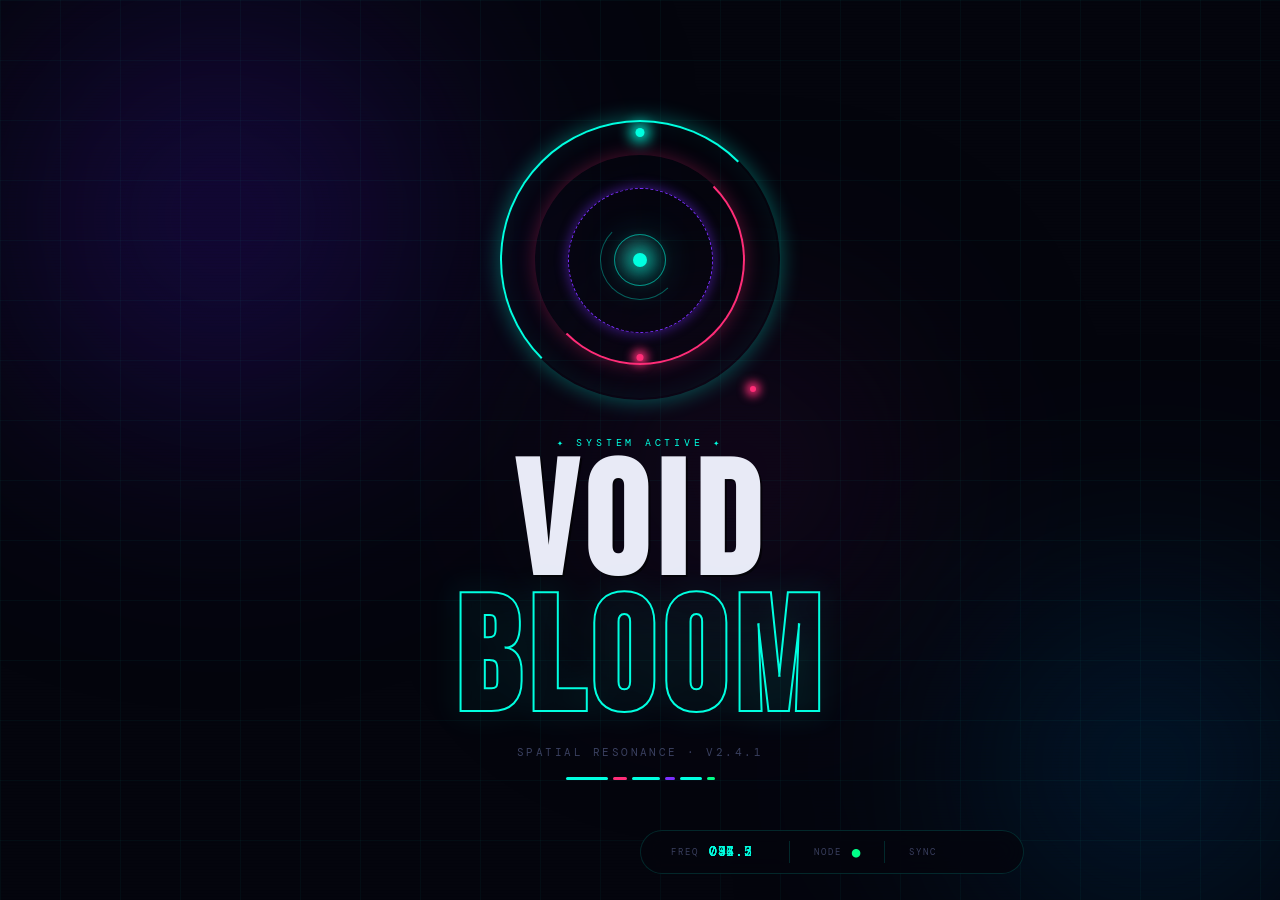
<file: animation/index.html>
<!DOCTYPE html>
<html lang="en">
<head>
  <meta charset="UTF-8" />
  <meta name="viewport" content="width=device-width, initial-scale=1.0"/>
  <title>Void Bloom — Pure CSS</title>
  <link rel="stylesheet" href="style.css" />
  <link href="https://fonts.googleapis.com/css2?family=Bebas+Neue&family=DM+Mono:ital@0;1&display=swap" rel="stylesheet"/>
</head>
<body>
 
  <!-- Background layers -->
  <div class="bg">
    <div class="orb o1"></div>
    <div class="orb o2"></div>
    <div class="orb o3"></div>
    <div class="grid"></div>
    <div class="sweep"></div>
    <div class="scanlines"></div>
  </div>
 
  <!-- 30 CSS-only floating particles -->
  <div class="particles">
    <div class="p p1"></div><div class="p p2"></div><div class="p p3"></div>
    <div class="p p4"></div><div class="p p5"></div><div class="p p6"></div>
    <div class="p p7"></div><div class="p p8"></div><div class="p p9"></div>
    <div class="p p10"></div><div class="p p11"></div><div class="p p12"></div>
    <div class="p p13"></div><div class="p p14"></div><div class="p p15"></div>
    <div class="p p16"></div><div class="p p17"></div><div class="p p18"></div>
    <div class="p p19"></div><div class="p p20"></div><div class="p p21"></div>
    <div class="p p22"></div><div class="p p23"></div><div class="p p24"></div>
    <div class="p p25"></div><div class="p p26"></div><div class="p p27"></div>
    <div class="p p28"></div><div class="p p29"></div><div class="p p30"></div>
  </div>
 
  <!-- Stage -->
  <main class="stage">
 
    <!-- Ring system -->
    <div class="ring-system">
      <div class="ring r-outer"></div>
      <div class="ring r-mid"></div>
      <div class="ring r-inner"></div>
      <div class="ring r-tiny"></div>
      <div class="core">
        <div class="core-dot"></div>
        <div class="core-ring cr1"></div>
        <div class="core-ring cr2"></div>
      </div>
    </div>
 
    <!-- Text -->
    <div class="text-block">
      <div class="label">✦ SYSTEM ACTIVE ✦</div>
      <h1 class="headline">
        <span class="line l1">VOID</span>
        <span class="line l2">BLOOM</span>
      </h1>
      <p class="sub">Spatial resonance · v2.4.1</p>
      <div class="glitch-bars">
        <span class="gb gb1"></span>
        <span class="gb gb2"></span>
        <span class="gb gb3"></span>
        <span class="gb gb4"></span>
        <span class="gb gb5"></span>
        <span class="gb gb6"></span>
      </div>
    </div>
 
    <!-- HUD strip -->
    <div class="hud">
      <div class="hud-item">
        <span class="hud-lbl">FREQ</span>
        <div class="freq-wrap">
          <span class="fr fr1">044.7</span>
          <span class="fr fr2">091.2</span>
          <span class="fr fr3">037.5</span>
          <span class="fr fr4">076.3</span>
        </div>
      </div>
      <div class="hud-sep"></div>
      <div class="hud-item">
        <span class="hud-lbl">NODE</span>
        <span class="node-blink">●</span>
      </div>
      <div class="hud-sep"></div>
      <div class="hud-item">
        <span class="hud-lbl">SYNC</span>
        <div class="eq">
          <div class="eq-b b1"></div>
          <div class="eq-b b2"></div> 
          <div class="eq-b b3"></div>
          <div class="eq-b b4"></div>
          <div class="eq-b b5"></div>
          <div class="eq-b b6"></div>
          <div class="eq-b b7"></div>
        </div>
      </div>
    </div>
 
  </main>
 
</body>
</html>
</file>
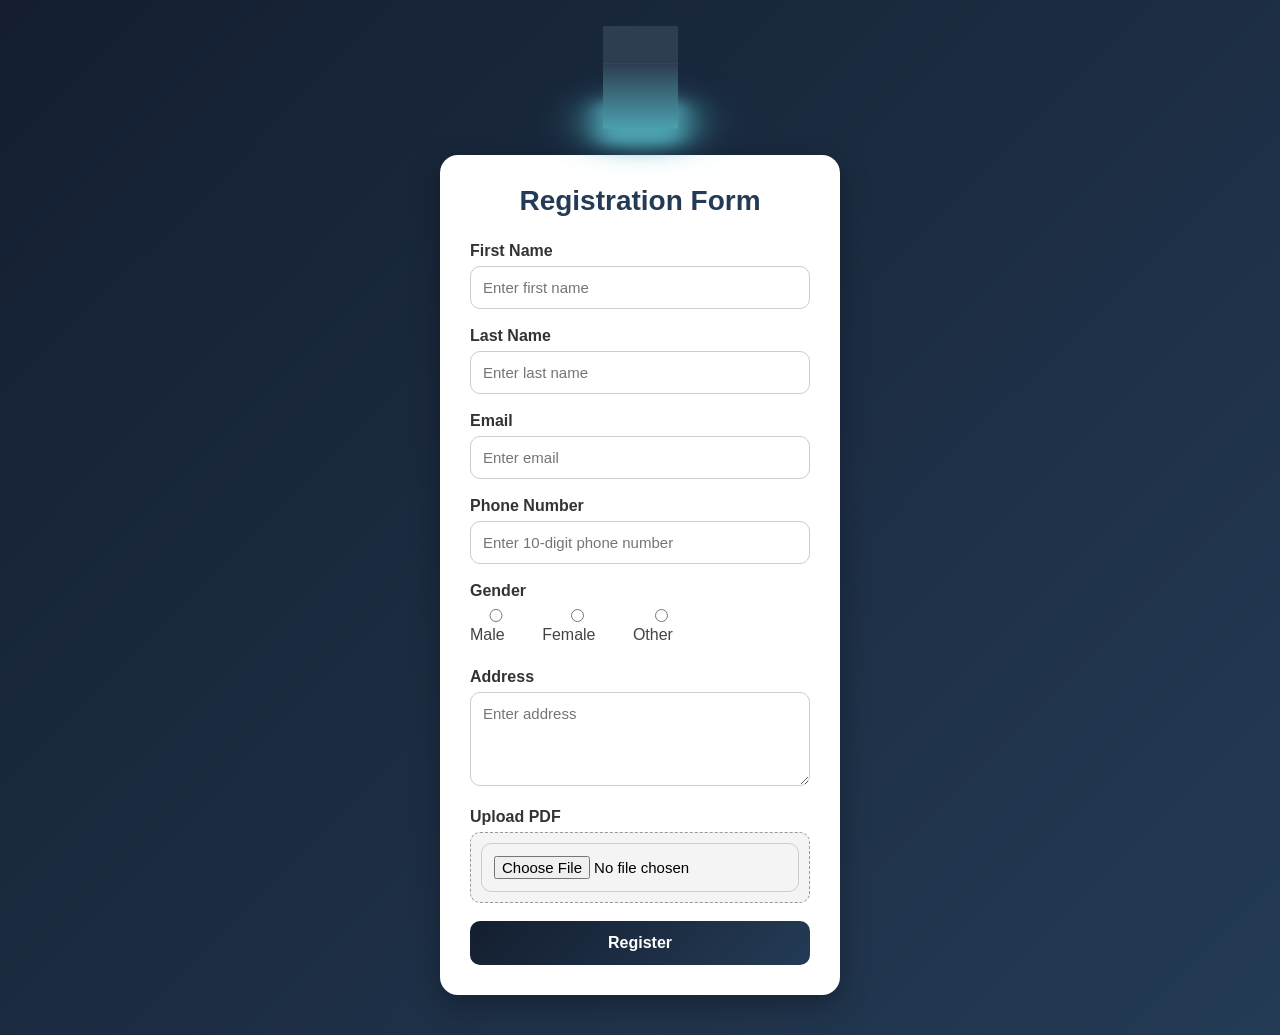
<file: ev-website/index.html>
<!DOCTYPE html>
<html lang="en">
<head>
  <meta charset="UTF-8" />
  <meta name="viewport" content="width=device-width, initial-scale=1.0" />
  <title>VoltGrid — Powering Electric Mobility</title>
  <link rel="stylesheet" href="css/style.css" />
  <link rel="stylesheet" href="css/animations.css" />
  <link rel="preconnect" href="https://fonts.googleapis.com" />
  <link href="https://fonts.googleapis.com/css2?family=Syne:wght@400;500;600;700;800&family=DM+Sans:ital,wght@0,300;0,400;0,500;1,300&display=swap" rel="stylesheet" />
  <link rel="stylesheet" href="https://cdnjs.cloudflare.com/ajax/libs/font-awesome/6.5.0/css/all.min.css" />
  <script>
    // Check if the user has registered, if not, redirect to registration
    if (!sessionStorage.getItem('isRegistered')) {
      window.location.href = 'registration.html';
    } else {
      // If they are registered, update UI after DOM loads
      document.addEventListener("DOMContentLoaded", () => {
        const userDataStr = sessionStorage.getItem('userData');
        if (userDataStr) {
          try {
            const userData = JSON.parse(userDataStr);
            console.log("=== Welcome! User Registration Data Received ===");
            console.log(userData);
            const navLinks = document.getElementById("navLinks");

            if (navLinks) {
              const registerLi = Array.from(navLinks.querySelectorAll("li")).find(li => li.textContent.includes("Register"));
              if (registerLi) {
                registerLi.innerHTML = `<a href="#">Welcome, ${userData.firstName}!</a>`;
              }
              // Add a logout button
              const logoutLi = document.createElement("li");
              logoutLi.innerHTML = `<a href="#" id="logoutBtn" style="color: #ff4d4d; font-weight: bold;"><i class="fas fa-sign-out-alt"></i> Logout</a>`;
              navLinks.appendChild(logoutLi);
              
              document.getElementById("logoutBtn").addEventListener("click", (e) => {
                e.preventDefault();
                sessionStorage.clear();
                window.location.href = 'registration.html';
              });
            }
          } catch(e) { 
            console.error("Error parsing user data", e);
          }
        }
      });
    }
  </script>
</head>
<body class="light-mode">

  <div class="custom-cursor">⚡</div>
  <!-- ───────── LOADING SCREEN ───────── -->
  <div id="loader" class="loader">
    <div class="loader-inner">
      <div class="loader-logo">
        <span class="logo-bolt">⚡</span>
        <span>VoltGrid</span>
      </div>
      <div class="loader-bar"><div class="loader-fill"></div></div>
      <p class="loader-text">Charging up experience…</p>
    </div>
  </div>

  <!-- ───────── NAVBAR ───────── -->
  <nav id="navbar" class="navbar">
    <div class="nav-container">
      <a href="#home" class="nav-logo">
        <span class="logo-icon">⚡</span>VoltGrid
      </a>
      <ul class="nav-links" id="navLinks">
        <li><a href="#about">About</a></li>
        <li><a href="#services">Services</a></li>
        <li><a href="#stations">Stations</a></li>
        <li><a href="#pricing">Pricing</a></li>
        <li><a href="#contact">Contact</a></li>
        <li><a href="registration.html">Register</a></li>
      </ul>
      <div class="nav-actions">
        <button id="themeToggle" class="theme-btn" title="Toggle Dark Mode">
          <i class="fas fa-moon"></i>
        </button>
        <a href="#pricing" class="btn-primary nav-cta">Get Started</a>
        <button class="hamburger" id="hamburger" aria-label="Menu">
          <span></span><span></span><span></span>
        </button>
      </div>
    </div>
  </nav>

  <!-- ───────── HERO ───────── -->
  <section id="home" class="hero">
    <div class="hero-bg">
      <div class="hero-orb orb-1"></div>
      <div class="hero-orb orb-2"></div>
      <div class="hero-orb orb-3"></div>
      <div class="grid-overlay"></div>
    </div>
    <div class="hero-container">
      <div class="hero-content">
        <div class="hero-badge reveal-up">
          <span class="badge-dot"></span>
          <span>Next-Gen EV Infrastructure</span>
        </div>
        <h1 class="hero-title reveal-up">
          Powering the<br/>
          <span class="gradient-text typewriter" id="typewriter">Future of Electric</span><br/>
          Mobility
        </h1>
        <p class="hero-sub reveal-up">
          VoltGrid delivers intelligent charging infrastructure for a world that moves cleaner, smarter, and faster. Join thousands of drivers in the electric revolution.
        </p>
        <div class="hero-actions reveal-up">
          <a href="#pricing" class="btn-primary btn-lg">
            <i class="fas fa-bolt"></i> Get Started
          </a>
          <a href="#stations" class="btn-outline btn-lg">
            <i class="fas fa-map-marker-alt"></i> Find Charging Station
          </a>
        </div>
        <div class="hero-stats reveal-up">
          <div class="hstat"><span class="hstat-num">12K+</span><span class="hstat-lbl">Stations</span></div>
          <div class="hstat-sep"></div>
          <div class="hstat"><span class="hstat-num">4M+</span><span class="hstat-lbl">Charges</span></div>
          <div class="hstat-sep"></div>
          <div class="hstat"><span class="hstat-num">98%</span><span class="hstat-lbl">Uptime</span></div>
        </div>
      </div>
      <div class="hero-visual reveal-right">
        <div class="car-scene">
          <img
            src="https://images.unsplash.com/photo-1593941707882-a5bba14938c7?w=700&auto=format&fit=crop"
            alt="Electric Vehicle"
            class="hero-car-img"
          />
          <div class="charge-ring ring-1"></div>
          <div class="charge-ring ring-2"></div>
          <div class="charge-ring ring-3"></div>
          <div class="floating-card card-a">
            <i class="fas fa-bolt"></i>
            <div>
              <strong>Fast Charging</strong>
              <small>80% in 20 min</small>
            </div>
          </div>
          <div class="floating-card card-b">
            <i class="fas fa-leaf"></i>
            <div>
              <strong>100% Green</strong>
              <small>Zero emissions</small>
            </div>
          </div>
          <div class="charge-bar-widget">
            <div class="cbw-label"><span>Charging…</span><span class="cbw-pct">74%</span></div>
            <div class="cbw-track"><div class="cbw-fill" id="heroChargeFill"></div></div>
          </div>
        </div>
      </div>
    </div>
    <div class="scroll-indicator">
      <div class="scroll-mouse"><div class="scroll-dot"></div></div>
      <span>Scroll Down</span>
    </div>
  </section>

  <!-- ───────── ABOUT ───────── -->
  <section id="about" class="about section-pad">
    <div class="container">
      <div class="section-tag reveal-up">Who We Are</div>
      <h2 class="section-title reveal-up">Driven by a Sustainable<br/><span class="gradient-text">Mission</span></h2>
      <p class="section-sub reveal-up">
        We believe that a cleaner planet starts with smarter infrastructure. VoltGrid builds the nervous system of tomorrow's EV ecosystem—fast, intelligent, and planet-first.
      </p>
      <div class="about-grid">
        <div class="about-img-col reveal-left">
          <div class="about-img-wrap">
            <img src="https://images.unsplash.com/photo-1558618666-fcd25c85cd64?w=600&auto=format&fit=crop" alt="EV charging station" />
            <div class="about-img-badge">
              <i class="fas fa-award"></i>
              <span>#1 EV Network 2024</span>
            </div>
          </div>
        </div>
        <div class="about-text-col reveal-right">
          <div class="about-cards">
            <div class="about-card">
              <div class="ac-icon"><i class="fas fa-seedling"></i></div>
              <div>
                <h4>Sustainability First</h4>
                <p>Every station runs on renewable energy. Our grid-balancing tech ensures zero carbon output.</p>
              </div>
            </div>
            <div class="about-card">
              <div class="ac-icon"><i class="fas fa-microchip"></i></div>
              <div>
                <h4>AI-Powered Grid</h4>
                <p>Machine learning optimizes energy distribution in real-time across our entire network.</p>
              </div>
            </div>
            <div class="about-card">
              <div class="ac-icon"><i class="fas fa-shield-alt"></i></div>
              <div>
                <h4>Secure & Reliable</h4>
                <p>Bank-grade security protects every transaction while 99.8% uptime keeps you moving.</p>
              </div>
            </div>
            <div class="about-card">
              <div class="ac-icon"><i class="fas fa-globe"></i></div>
              <div>
                <h4>Global Reach</h4>
                <p>Operating in 45+ cities across 12 countries with rapid international expansion.</p>
              </div>
            </div>
          </div>
        </div>
      </div>
    </div>
  </section>

  <!-- ───────── SERVICES ───────── -->
  <section id="services" class="services section-pad alt-bg">
    <div class="container">
      <div class="section-tag reveal-up">What We Offer</div>
      <h2 class="section-title reveal-up">Complete EV <span class="gradient-text">Ecosystem</span></h2>
      <p class="section-sub reveal-up">From hardware to software, we own every layer of the charging experience.</p>
      <div class="services-grid">

        <div class="service-card reveal-up" style="--delay:0s">
          <div class="sc-icon-wrap">
            <i class="fas fa-charging-station"></i>
          </div>
          <h3>EV Charging Infrastructure</h3>
          <p>End-to-end planning, installation, and management of Level 2 and DC Fast Chargers for any venue type.</p>
          <a href="#" class="sc-link">Learn more <i class="fas fa-arrow-right"></i></a>
          <div class="sc-glow"></div>
        </div>

        <div class="service-card reveal-up" style="--delay:.08s">
          <div class="sc-icon-wrap">
            <i class="fas fa-bolt"></i>
          </div>
          <h3>Fast Charging Stations</h3>
          <p>Our 350kW ultra-rapid chargers deliver 100 miles of range in under 10 minutes—zero compromise.</p>
          <a href="#" class="sc-link">Learn more <i class="fas fa-arrow-right"></i></a>
          <div class="sc-glow"></div>
        </div>

        <div class="service-card reveal-up" style="--delay:.16s">
          <div class="sc-icon-wrap">
            <i class="fas fa-battery-three-quarters"></i>
          </div>
          <h3>Battery Monitoring</h3>
          <p>Real-time battery health diagnostics, predictive alerts, and longevity optimization algorithms.</p>
          <a href="#" class="sc-link">Learn more <i class="fas fa-arrow-right"></i></a>
          <div class="sc-glow"></div>
        </div>

        <div class="service-card reveal-up" style="--delay:.24s">
          <div class="sc-icon-wrap">
            <i class="fas fa-network-wired"></i>
          </div>
          <h3>Smart Grid Integration</h3>
          <p>Two-way energy flow with V2G technology, peak shaving, and demand response automation.</p>
          <a href="#" class="sc-link">Learn more <i class="fas fa-arrow-right"></i></a>
          <div class="sc-glow"></div>
        </div>

        <div class="service-card reveal-up" style="--delay:.32s">
          <div class="sc-icon-wrap">
            <i class="fas fa-truck"></i>
          </div>
          <h3>Fleet Charging</h3>
          <p>Scalable depot solutions for commercial EV fleets with route-optimized scheduling and billing.</p>
          <a href="#" class="sc-link">Learn more <i class="fas fa-arrow-right"></i></a>
          <div class="sc-glow"></div>
        </div>

        <div class="service-card reveal-up" style="--delay:.40s">
          <div class="sc-icon-wrap">
            <i class="fas fa-solar-panel"></i>
          </div>
          <h3>Renewable Energy</h3>
          <p>Solar canopies, wind-integrated stations, and on-site battery storage for fully off-grid charging.</p>
          <a href="#" class="sc-link">Learn more <i class="fas fa-arrow-right"></i></a>
          <div class="sc-glow"></div>
        </div>

      </div>
    </div>
  </section>

  <!-- ───────── CHARGING STATION SEARCH ───────── -->
  <section id="stations" class="stations section-pad">
    <div class="container">
      <div class="section-tag reveal-up">Live Network</div>
      <h2 class="section-title reveal-up">Find a <span class="gradient-text">Charging Station</span></h2>
      <p class="section-sub reveal-up">Search our live network. Real-time availability, pricing, and navigation—all in one place.</p>

      <div class="station-dashboard reveal-up">
        <div class="station-search-bar">
          <i class="fas fa-search"></i>
          <input type="text" placeholder="Search city, address, or ZIP code…" id="stationSearch" />
          <button class="btn-primary" onclick="searchStations()">Search</button>
        </div>
        <div class="station-filters">
          <button class="filter-btn active" onclick="filterStation(this,'all')">All</button>
          <button class="filter-btn" onclick="filterStation(this,'fast')"><i class="fas fa-bolt"></i> Fast DC</button>
          <button class="filter-btn" onclick="filterStation(this,'level2')"><i class="fas fa-plug"></i> Level 2</button>
          <button class="filter-btn" onclick="filterStation(this,'solar')"><i class="fas fa-solar-panel"></i> Solar</button>
        </div>

        <div class="station-list" id="stationList">
          <!-- injected by JS -->
        </div>

        <div class="station-map-placeholder">
          <img src="https://images.unsplash.com/photo-1524661135-423995f22d0b?w=1200&auto=format&fit=crop" alt="Map" />
          <div class="map-pin-overlay">
            <div class="map-pin pin-active" style="top:35%;left:28%"><i class="fas fa-bolt"></i></div>
            <div class="map-pin" style="top:52%;left:55%"><i class="fas fa-charging-station"></i></div>
            <div class="map-pin pin-busy" style="top:28%;left:65%"><i class="fas fa-bolt"></i></div>
            <div class="map-pin" style="top:62%;left:38%"><i class="fas fa-charging-station"></i></div>
            <div class="map-pin pin-active" style="top:44%;left:72%"><i class="fas fa-bolt"></i></div>
          </div>
        </div>
      </div>
    </div>
  </section>

  <!-- ───────── STATISTICS ───────── -->
  <section class="stats section-pad alt-bg">
    <div class="container">
      <div class="stats-grid">
        <div class="stat-item reveal-up">
          <div class="stat-icon"><i class="fas fa-charging-station"></i></div>
          <div class="stat-num" data-target="12450">0</div>
          <div class="stat-label">Charging Stations</div>
        </div>
        <div class="stat-item reveal-up" style="--delay:.1s">
          <div class="stat-icon"><i class="fas fa-smile"></i></div>
          <div class="stat-num" data-target="4200000">0</div>
          <div class="stat-label">Happy Users</div>
        </div>
        <div class="stat-item reveal-up" style="--delay:.2s">
          <div class="stat-icon"><i class="fas fa-cloud"></i></div>
          <div class="stat-num" data-target="98700" data-suffix="T">0</div>
          <div class="stat-label">CO₂ Saved (tonnes)</div>
        </div>
        <div class="stat-item reveal-up" style="--delay:.3s">
          <div class="stat-icon"><i class="fas fa-city"></i></div>
          <div class="stat-num" data-target="47">0</div>
          <div class="stat-label">Cities Covered</div>
        </div>
      </div>
    </div>
  </section>

  <!-- ───────── FEATURES ───────── -->
  <section id="features" class="features section-pad">
    <div class="container">
      <div class="section-tag reveal-up">Why VoltGrid</div>
      <h2 class="section-title reveal-up">Built for the <span class="gradient-text">Future</span></h2>
      <p class="section-sub reveal-up">Every feature designed to make your EV life effortless, intelligent, and worry-free.</p>

      <div class="features-layout">
        <div class="features-img reveal-left">
          <img src="https://images.unsplash.com/photo-1617788138017-80ad40651399?w=600&auto=format&fit=crop" alt="Dashboard" />
          <div class="feat-badge feat-badge-1"><i class="fas fa-wifi"></i> Live Monitoring</div>
          <div class="feat-badge feat-badge-2"><i class="fas fa-brain"></i> AI Insights</div>
        </div>
        <div class="features-cards reveal-right">
          <div class="feat-card">
            <div class="fc-icon"><i class="fas fa-chart-line"></i></div>
            <div class="fc-text">
              <h4>Real-Time Monitoring</h4>
              <p>Live dashboards with power flow, session data, and predictive alerts via our cloud platform.</p>
            </div>
          </div>
          <div class="feat-card">
            <div class="fc-icon"><i class="fas fa-brain"></i></div>
            <div class="fc-text">
              <h4>AI Analytics Engine</h4>
              <p>Machine learning models forecast demand, reduce cost, and auto-balance load across stations.</p>
            </div>
          </div>
          <div class="feat-card">
            <div class="fc-icon"><i class="fas fa-mobile-alt"></i></div>
            <div class="fc-text">
              <h4>Mobile App Integration</h4>
              <p>iOS & Android apps with remote start, scheduling, live tracking, and push notifications.</p>
            </div>
          </div>
          <div class="feat-card">
            <div class="fc-icon"><i class="fas fa-lock"></i></div>
            <div class="fc-text">
              <h4>Secure Payments</h4>
              <p>PCI-DSS certified payment processing. RFID cards, app, credit card, and crypto accepted.</p>
            </div>
          </div>
          <div class="feat-card">
            <div class="fc-icon"><i class="fas fa-leaf"></i></div>
            <div class="fc-text">
              <h4>Smart Energy Optimization</h4>
              <p>Automated peak/off-peak switching, solar priority routing, and carbon footprint tracking.</p>
            </div>
          </div>
          <div class="feat-card">
            <div class="fc-icon"><i class="fas fa-headset"></i></div>
            <div class="fc-text">
              <h4>24/7 Support</h4>
              <p>Human experts and AI triage available around the clock. Average response time: 90 seconds.</p>
            </div>
          </div>
        </div>
      </div>
    </div>
  </section>

  <!-- ───────── PRICING ───────── -->
  <section id="pricing" class="pricing section-pad alt-bg">
    <div class="container">
      <div class="section-tag reveal-up">Plans & Pricing</div>
      <h2 class="section-title reveal-up">Transparent <span class="gradient-text">Pricing</span></h2>
      <p class="section-sub reveal-up">No hidden fees. Choose the plan that scales with your ambition.</p>

      <div class="pricing-grid">
        <div class="price-card reveal-up" style="--delay:0s">
          <div class="pc-tier">Basic</div>
          <div class="pc-price"><sup>$</sup>29<sub>/mo</sub></div>
          <p class="pc-desc">Perfect for individual EV owners and small garages.</p>
          <ul class="pc-features">
            <li><i class="fas fa-check"></i> 1 Charging Port</li>
            <li><i class="fas fa-check"></i> Mobile App Access</li>
            <li><i class="fas fa-check"></i> Basic Analytics</li>
            <li><i class="fas fa-check"></i> Email Support</li>
            <li class="pc-dim"><i class="fas fa-times"></i> Fleet Management</li>
            <li class="pc-dim"><i class="fas fa-times"></i> AI Optimization</li>
          </ul>
          <a href="#" class="btn-outline btn-block">Get Started</a>
        </div>

        <div class="price-card price-featured reveal-up" style="--delay:.1s">
          <div class="pc-badge">Most Popular</div>
          <div class="pc-tier">Professional</div>
          <div class="pc-price"><sup>$</sup>99<sub>/mo</sub></div>
          <p class="pc-desc">Ideal for businesses, parking operators & multi-site owners.</p>
          <ul class="pc-features">
            <li><i class="fas fa-check"></i> Up to 25 Ports</li>
            <li><i class="fas fa-check"></i> Full Mobile Suite</li>
            <li><i class="fas fa-check"></i> Advanced Analytics</li>
            <li><i class="fas fa-check"></i> Priority Support</li>
            <li><i class="fas fa-check"></i> Fleet Management</li>
            <li class="pc-dim"><i class="fas fa-times"></i> Custom AI Models</li>
          </ul>
          <a href="#" class="btn-primary btn-block">Start Free Trial</a>
        </div>

        <div class="price-card reveal-up" style="--delay:.2s">
          <div class="pc-tier">Enterprise</div>
          <div class="pc-price"><sup>$</sup>299<sub>/mo</sub></div>
          <p class="pc-desc">Full-scale infrastructure management for cities & large fleets.</p>
          <ul class="pc-features">
            <li><i class="fas fa-check"></i> Unlimited Ports</li>
            <li><i class="fas fa-check"></i> White-label App</li>
            <li><i class="fas fa-check"></i> Real-time Dashboard</li>
            <li><i class="fas fa-check"></i> 24/7 Dedicated Support</li>
            <li><i class="fas fa-check"></i> Fleet + Grid Management</li>
            <li><i class="fas fa-check"></i> Custom AI Models</li>
          </ul>
          <a href="#" class="btn-outline btn-block">Contact Sales</a>
        </div>
      </div>
    </div>
  </section>

  <!-- ───────── TESTIMONIALS ───────── -->
  <section class="testimonials section-pad">
    <div class="container">
      <div class="section-tag reveal-up">Social Proof</div>
      <h2 class="section-title reveal-up">Loved by <span class="gradient-text">Thousands</span></h2>
      <div class="testimonial-slider reveal-up">
        <div class="ts-track" id="tsTrack">

          <div class="ts-card">
            <div class="ts-stars">★★★★★</div>
            <p>"VoltGrid transformed our airport parking into a premium EV destination. Revenue from charging alone covers 30% of our operating costs."</p>
            <div class="ts-author">
              <img src="https://images.unsplash.com/photo-1494790108377-be9c29b29330?w=80&h=80&auto=format&fit=crop&crop=face" alt="Sarah" />
              <div>
                <strong>Sarah Chen</strong>
                <small>Operations Director, AirPark Holdings</small>
              </div>
            </div>
          </div>

          <div class="ts-card">
            <div class="ts-stars">★★★★★</div>
            <p>"The AI load-balancing cut our electricity bill by 22% in the first month. The ROI was almost immediate. Absolutely recommend VoltGrid."</p>
            <div class="ts-author">
              <img src="https://images.unsplash.com/photo-1507003211169-0a1dd7228f2d?w=80&h=80&auto=format&fit=crop&crop=face" alt="Marcus" />
              <div>
                <strong>Marcus Webb</strong>
                <small>Fleet Manager, GreenRoute Logistics</small>
              </div>
            </div>
          </div>

          <div class="ts-card">
            <div class="ts-stars">★★★★★</div>
            <p>"Seamless installation, beautiful hardware, and the app is genuinely a joy to use. This is what the EV future should feel like."</p>
            <div class="ts-author">
              <img src="https://images.unsplash.com/photo-1472099645785-5658abf4ff4e?w=80&h=80&auto=format&fit=crop&crop=face" alt="Daniel" />
              <div>
                <strong>Daniel Okafor</strong>
                <small>Homeowner & Tesla Model 3 driver</small>
              </div>
            </div>
          </div>

          <div class="ts-card">
            <div class="ts-stars">★★★★★</div>
            <p>"We deployed 60 stations across three shopping centres in under 8 weeks. The VoltGrid team was exceptional from day one."</p>
            <div class="ts-author">
              <img src="https://images.unsplash.com/photo-1438761681033-6461ffad8d80?w=80&h=80&auto=format&fit=crop&crop=face" alt="Priya" />
              <div>
                <strong>Priya Nair</strong>
                <small>CEO, NexusMall Group</small>
              </div>
            </div>
          </div>

        </div>
        <div class="ts-controls">
          <button class="ts-btn" id="tsPrev"><i class="fas fa-chevron-left"></i></button>
          <div class="ts-dots" id="tsDots"></div>
          <button class="ts-btn" id="tsNext"><i class="fas fa-chevron-right"></i></button>
        </div>
      </div>
    </div>
  </section>

  <!-- ───────── APP DOWNLOAD ───────── -->
  <section class="app-section section-pad alt-bg">
    <div class="container">
      <div class="app-layout">
        <div class="app-content reveal-left">
          <div class="section-tag">Mobile App</div>
          <h2 class="section-title">Charge Smarter<br/><span class="gradient-text">On the Go</span></h2>
          <p>Find stations, start sessions, track consumption, and pay—all from your pocket. Available on iOS and Android.</p>
          <div class="app-features-list">
            <div><i class="fas fa-map-marked-alt"></i> Real-time station availability map</div>
            <div><i class="fas fa-bell"></i> Smart charging notifications</div>
            <div><i class="fas fa-history"></i> Session history & receipts</div>
            <div><i class="fas fa-credit-card"></i> One-tap secure payments</div>
          </div>
          <div class="app-btns">
            <a href="#" class="app-store-btn">
              <i class="fab fa-apple"></i>
              <div><small>Download on the</small><strong>App Store</strong></div>
            </a>
            <a href="#" class="app-store-btn">
              <i class="fab fa-google-play"></i>
              <div><small>Get it on</small><strong>Google Play</strong></div>
            </a>
          </div>
        </div>
        <div class="app-mockup reveal-right">
          <div class="phone-wrap">
            <img src="https://images.unsplash.com/photo-1555774698-0b77e0d5fac6?w=300&auto=format&fit=crop" alt="App mockup" class="phone-img" />
            <div class="phone-glow"></div>
          </div>
        </div>
      </div>
    </div>
  </section>

  <!-- ───────── CONTACT ───────── -->
  <section id="contact" class="contact section-pad">
    <div class="container">
      <div class="section-tag reveal-up">Get In Touch</div>
      <h2 class="section-title reveal-up">Let's <span class="gradient-text">Connect</span></h2>
      <p class="section-sub reveal-up">Ready to electrify your property or fleet? Our team is on standby.</p>

      <div class="contact-layout">
        <div class="contact-info reveal-left">
          <div class="ci-item">
            <div class="ci-icon"><i class="fas fa-map-marker-alt"></i></div>
            <div>
              <strong>Headquarters</strong>
              <p>1 Volt Plaza, San Francisco, CA 94107</p>
            </div>
          </div>
          <div class="ci-item">
            <div class="ci-icon"><i class="fas fa-phone-alt"></i></div>
            <div>
              <strong>Phone</strong>
              <p>+1 (888) VOLT-GRID</p>
            </div>
          </div>
          <div class="ci-item">
            <div class="ci-icon"><i class="fas fa-envelope"></i></div>
            <div>
              <strong>Email</strong>
              <p>hello@voltgrid.io</p>
            </div>
          </div>
          <div class="social-links">
            <a href="#"><i class="fab fa-twitter"></i></a>
            <a href="#"><i class="fab fa-linkedin-in"></i></a>
            <a href="#"><i class="fab fa-instagram"></i></a>
            <a href="#"><i class="fab fa-youtube"></i></a>
          </div>
          <div class="newsletter-box">
            <h4>Stay Charged</h4>
            <p>Get EV industry news and VoltGrid updates.</p>
            <div class="newsletter-form">
              <input type="email" placeholder="your@email.com" />
              <button class="btn-primary"><i class="fas fa-paper-plane"></i></button>
            </div>
          </div>
        </div>

        <div class="contact-form-wrap reveal-right">
          <form class="contact-form" onsubmit="submitForm(event)">
            <div class="form-row">
              <div class="form-group">
                <label>First Name</label>
                <input type="text" placeholder="John" required />
              </div>
              <div class="form-group">
                <label>Last Name</label>
                <input type="text" placeholder="Doe" required />
              </div>
            </div>
            <div class="form-group">
              <label>Email Address</label>
              <input type="email" placeholder="john@company.com" required />
            </div>
            <div class="form-group">
              <label>Subject</label>
              <select>
                <option>Partnership Inquiry</option>
                <option>Technical Support</option>
                <option>Sales</option>
                <option>Press</option>
              </select>
            </div>
            <div class="form-group">
              <label>Message</label>
              <textarea rows="5" placeholder="Tell us about your project…" required></textarea>
            </div>
            <button type="submit" class="btn-primary btn-block">
              <i class="fas fa-paper-plane"></i> Send Message
            </button>
          </form>
        </div>
      </div>
    </div>
  </section>

  <!-- ───────── FOOTER ───────── -->
  <footer class="footer">
    <div class="container">
      <div class="footer-grid">
        <div class="footer-brand">
          <div class="nav-logo"><span class="logo-icon">⚡</span>VoltGrid</div>
          <p>Powering the world's transition to electric mobility with intelligent, sustainable charging infrastructure.</p>
          <div class="social-links">
            <a href="#"><i class="fab fa-twitter"></i></a>
            <a href="#"><i class="fab fa-linkedin-in"></i></a>
            <a href="#"><i class="fab fa-instagram"></i></a>
          </div>
        </div>
        <div class="footer-col">
          <h5>Company</h5>
          <ul>
            <li><a href="#">About Us</a></li>
            <li><a href="#">Careers</a></li>
            <li><a href="#">Press</a></li>
            <li><a href="#">Blog</a></li>
          </ul>
        </div>
        <div class="footer-col">
          <h5>Solutions</h5>
          <ul>
            <li><a href="#">Home Charging</a></li>
            <li><a href="#">Commercial</a></li>
            <li><a href="#">Fleet</a></li>
            <li><a href="#">Municipal</a></li>
          </ul>
        </div>
        <div class="footer-col">
          <h5>Support</h5>
          <ul>
            <li><a href="#">Help Center</a></li>
            <li><a href="#">API Docs</a></li>
            <li><a href="#">Status Page</a></li>git 
            <li><a href="#">Contact</a></li>
          </ul>
        </div>
        <div class="footer-col">
          <h5>Legal</h5>
          <ul>
            <li><a href="#">Privacy Policy</a></li>
            <li><a href="#">Terms of Service</a></li>
            <li><a href="#">Cookie Policy</a></li>
          </ul>
        </div>
      </div>
      <div class="footer-bottom">
        <p>© 2025 VoltGrid Inc. All rights reserved.</p>
        <p>Made with <span class="green">♥</span> for a greener planet.</p>
      </div>
    </div>
  </footer>

  <!-- Back to top -->
  <button class="back-to-top" id="backToTop" onclick="window.scrollTo({top:0,behavior:'smooth'})">
    <i class="fas fa-arrow-up"></i>
  </button>

  <script src="js/main.js"></script>
  <script src="js/animations.js"></script>
  <script src="js/stations.js"></script>
</body>
</html>
</file>
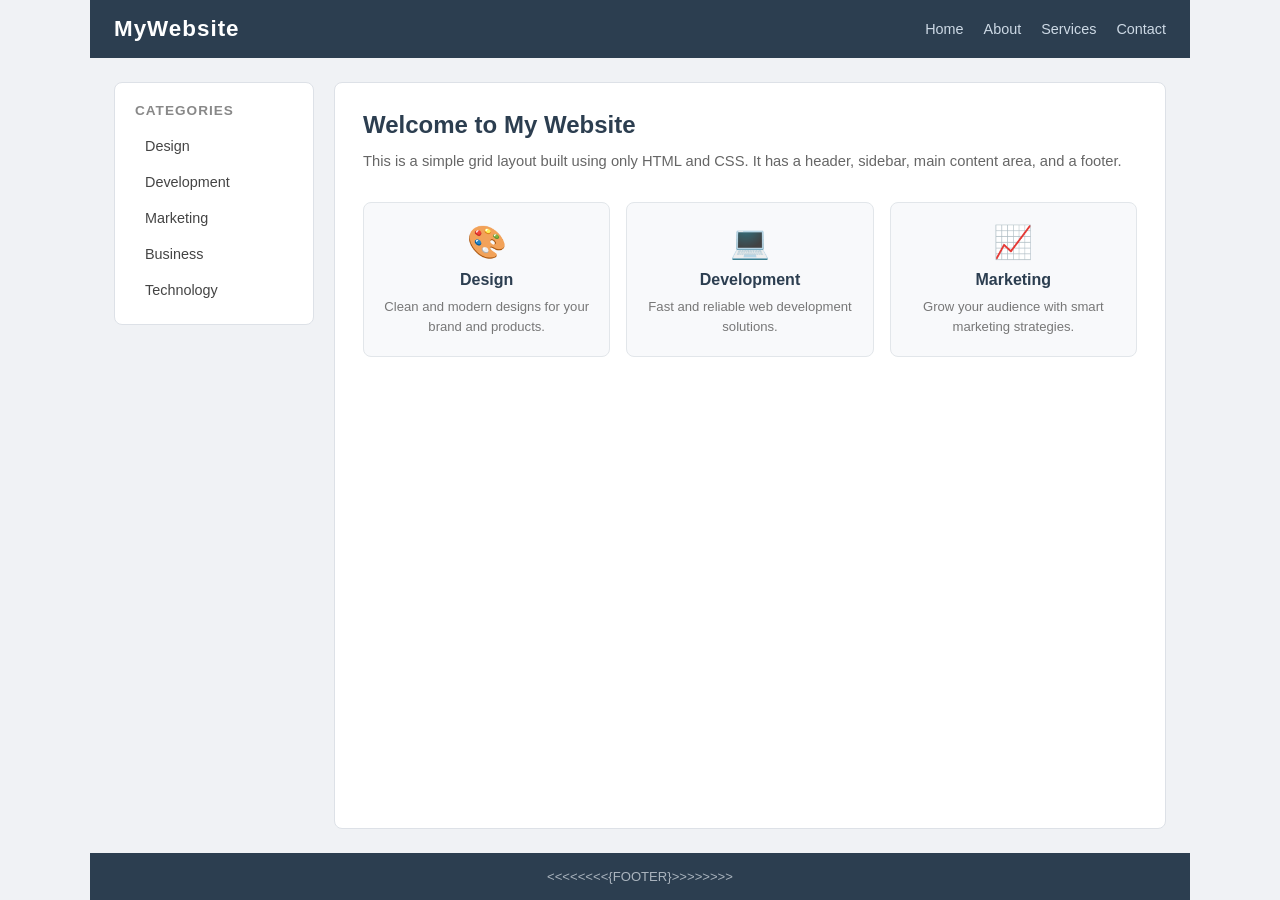
<file: GridLayout/index.html>
<!DOCTYPE html>
<html lang="en">
<head>
  <meta charset="UTF-8" />
  <meta name="viewport" content="width=device-width, initial-scale=1.0"/>
  <title>Simple Grid Layout</title>
  <link rel="stylesheet" href="style.css" />
</head>
<body>
 
  <div class="wrapper">
 
    <!-- HEADER -->
    <header class="header">
      <div class="logo">MyWebsite</div>
      <nav class="nav">
        <a href="#">Home</a>
        <a href="#">About</a>
        <a href="#">Services</a>
        <a href="#">Contact</a>
      </nav>
    </header>
 
    <!-- MAIN AREA: Sidebar + Content -->
    <div class="main">
 
      <!-- SIDEBAR -->
      <aside class="sidebar">
        <h3>Categories</h3>
        <ul>
          <li><a href="#">Design</a></li>
          <li><a href="#">Development</a></li>
          <li><a href="#">Marketing</a></li>
          <li><a href="#">Business</a></li>
          <li><a href="#">Technology</a></li>
        </ul>
      </aside>
 
      <!-- CONTENT -->
      <section class="content">
        <h2>Welcome to My Website</h2>
        <p>This is a simple grid layout built using only HTML and CSS. It has a header, sidebar, main content area, and a footer.</p>
 
        <!-- Cards Grid -->
        <div class="cards">
          <div class="card">
            <div class="card-icon">🎨</div>
            <h4>Design</h4>
            <p>Clean and modern designs for your brand and products.</p>
          </div>
          <div class="card">
            <div class="card-icon">💻</div>
            <h4>Development</h4>
            <p>Fast and reliable web development solutions.</p>
          </div>
          <div class="card">
            <div class="card-icon">📈</div>
            <h4>Marketing</h4>
            <p>Grow your audience with smart marketing strategies.</p>
          </div>
        </div>
      </section>
 
    </div>
 
    <!-- FOOTER -->
    <footer class="footer">
      <p><<<<<<<<{FOOTER}>>>>>>>></p>
    </footer>
 
  </div>
 
</body>
</html>
</file>
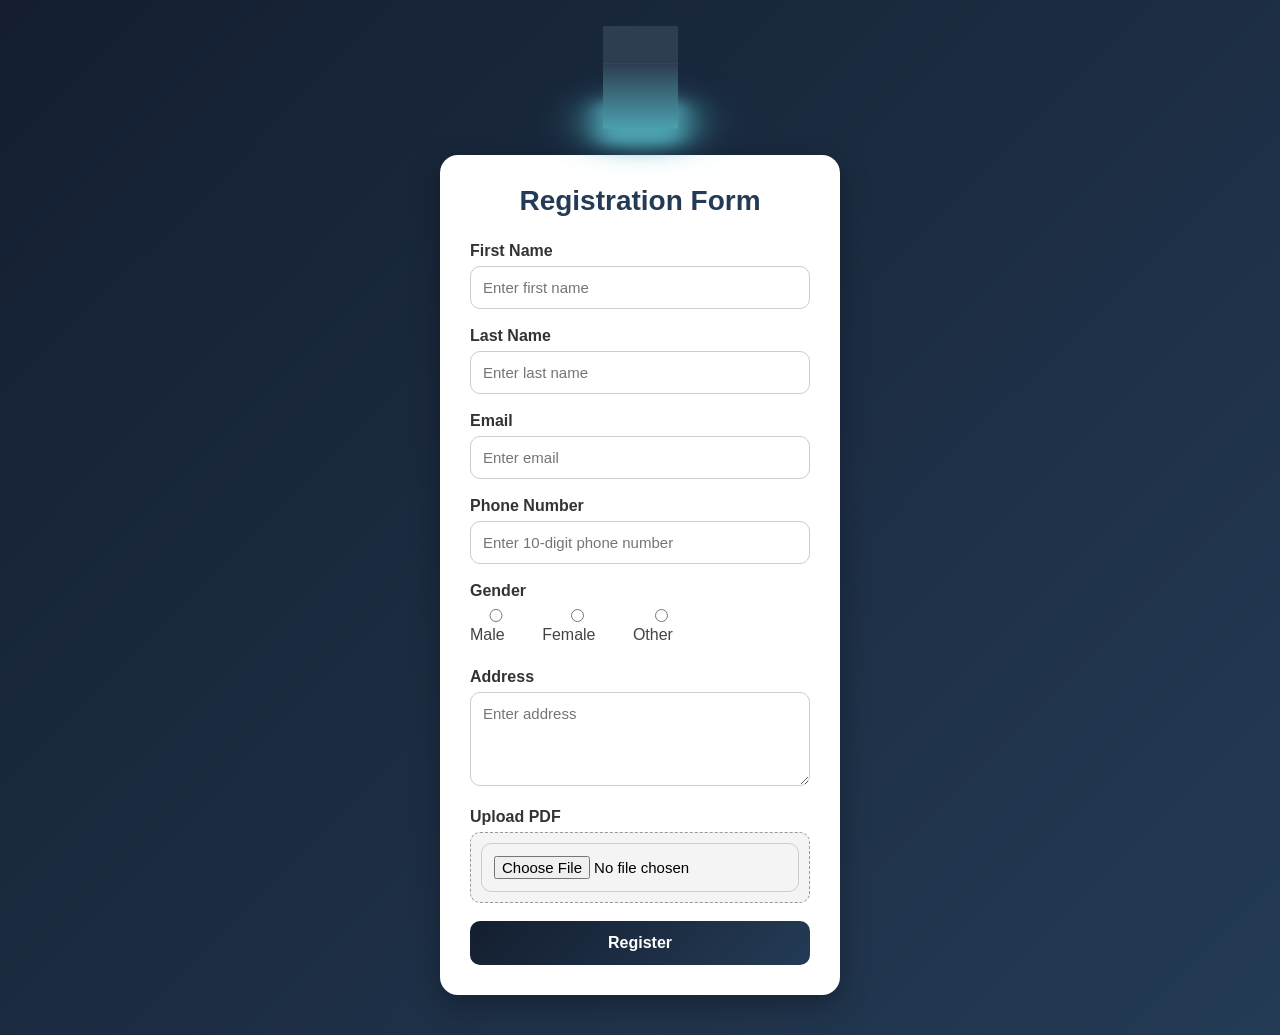
<file: ev-website/registration.html>
<!DOCTYPE html>
<html lang="en">
<head>
  <meta charset="UTF-8">
  <meta name="viewport" content="width=device-width, initial-scale=1.0">
  <title>Modern Registration Form</title>

  <style>

    *{
      margin:0;
      padding:0;
      box-sizing:border-box;
      font-family:Arial, sans-serif;
    }

    body{
      min-height:100vh;
      display:flex;
      justify-content:center;
      align-items:center;
      background:linear-gradient(135deg,#141e30,#243b55);
      padding:40px 0;
    }

    .main{
      display:flex;
      flex-direction:column;
      align-items:center;
    }

    /* ================= LOADER ================= */

    .cube-loader {
      position: relative;
      width: 75px;
      height: 75px;
      transform-style: preserve-3d;
      transform: rotateX(-30deg);
      animation: animate 4s linear infinite;
      margin-bottom:40px;
    }

    @keyframes animate {
      0% {
        transform: rotateX(-30deg) rotateY(0);
      }

      100% {
        transform: rotateX(-30deg) rotateY(360deg);
      }
    }

    .cube-loader .cube-wrapper {
      position: absolute;
      width: 100%;
      height: 100%;
      transform-style: preserve-3d;
    }

    .cube-loader .cube-wrapper .cube-span {
      position: absolute;
      width: 100%;
      height: 100%;
      transform: rotateY(calc(90deg * var(--i))) translateZ(37.5px);
      background: linear-gradient(to bottom,#2c3e50,#4ca1af);
    }

    .cube-top {
      position: absolute;
      width: 75px;
      height: 75px;
      background: #2c3e50;
      transform: rotateX(90deg) translateZ(37.5px);
      transform-style: preserve-3d;
    }

    .cube-top::before {
      content: '';
      position: absolute;
      width: 75px;
      height: 75px;
      background: #4ca1af;
      transform: translateZ(-90px);
      filter: blur(10px);

      box-shadow:
        0 0 10px #4ca1af,
        0 0 20px #4ca1af,
        0 0 40px #4ca1af,
        0 0 60px #4ca1af;
    }

    /* ================= FORM ================= */

    .container{
      width:400px;
      background:#ffffff;
      padding:30px;
      border-radius:18px;
      box-shadow:0 10px 30px rgba(0,0,0,0.3);
    }

    .container h2{
      text-align:center;
      margin-bottom:25px;
      color:#243b55;
      font-size:28px;
    }

    .input-box{
      margin-bottom:18px;
    }

    .input-box label{
      display:block;
      margin-bottom:6px;
      font-weight:bold;
      color:#333;
    }

    .input-box input,
    .input-box textarea{
      width:100%;
      padding:12px;
      border:1px solid #ccc;
      border-radius:10px;
      outline:none;
      transition:0.3s;
      font-size:15px;
    }

    .input-box input:focus,
    .input-box textarea:focus{
      border-color:#243b55;
      box-shadow:0 0 8px rgba(36,59,85,0.3);
    }

    .gender{
      display:flex;
      gap:20px;
      margin-top:8px;
    }

    .gender label{
      font-weight:normal;
      color:#444;
    }

    .pdf-upload{
      background:#f4f4f4;
      padding:10px;
      border-radius:10px;
      border:1px dashed #999;
    }

    button{
      width:100%;
      padding:13px;
      border:none;
      border-radius:10px;
      background:linear-gradient(135deg,#141e30,#243b55);
      color:white;
      font-size:16px;
      cursor:pointer;
      transition:0.3s;
      font-weight:bold;
    }

    button:hover{
      transform:translateY(-2px);
      opacity:0.9;
    }

    /* ================= TOASTER ================= */

    .toast{
      position:fixed;
      top:20px;
      right:20px;
      background:#0d024c2a;
      color:white;
      padding:15px 25px;
      border-radius:10px;
      font-weight:bold;
      box-shadow:0 5px 15px rgba(0,0,0,0.3);

      opacity:0;
      transform:translateX(100px);
      transition:0.5s;
    }

    .toast.show{
      opacity:1;
      transform:translateX(0);
    }

    @media(max-width:450px){

      .container{
        width:90%;
      }

    }

  </style>
  <script>
    const submithandler=(data)=>{
        console.log("=== User Registration Data ===");
        console.log(data);
    }
  </script>
</head>
<body>

  <!-- Toast Message -->

  <div id="toast" class="toast">
    Registration Completed Successfully....!
  </div>

  <div class="main">

    <!-- Loader -->

    <div class="cube-loader">

      <div class="cube-top"></div>

      <div class="cube-wrapper">

        <span style="--i:0" class="cube-span"></span>
        <span style="--i:1" class="cube-span"></span>
        <span style="--i:2" class="cube-span"></span>
        <span style="--i:3" class="cube-span"></span>

      </div>

    </div>

    <!-- Registration Form -->

    <div class="container">

      <h2>Registration Form</h2>

      <form id="registerForm">

        <div class="input-box">
          <label>First Name</label>
          <input type="text" name="firstName" placeholder="Enter first name" required>
        </div>

        <div class="input-box">
          <label>Last Name</label>
          <input type="text" name="lastName" placeholder="Enter last name" required>
        </div>

        <div class="input-box">
          <label>Email</label>
          <input type="email" name="email" placeholder="Enter email" required>
        </div>

        <div class="input-box">
          <label>Phone Number</label>
          <input type="tel" name="phone" placeholder="Enter 10-digit phone number" pattern="[0-9]{10}" title="Please enter a 10-digit phone number" required>
        </div>

        <div class="input-box">
          <label>Gender</label>

          <div class="gender">
            <label><input type="radio" name="gender" value="Male"> Male</label>
            <label><input type="radio" name="gender" value="Female"> Female</label>
            <label><input type="radio" name="gender" value="Other"> Other</label>
          </div>
        </div>

        <div class="input-box">
          <label>Address</label>
          <textarea name="address" rows="4" placeholder="Enter address"></textarea>
        </div>

        <div class="input-box">
          <label>Upload PDF</label>

          <div class="pdf-upload">
            <input type="file" name="pdfFile" accept=".pdf">
          </div>
        </div>

        <button type="submit">Register</button>

      </form>

    </div>

  </div>

  <!-- JavaScript -->

  <script>

    const form = document.getElementById("registerForm");
    const toast = document.getElementById("toast");

    form.addEventListener("submit", function(e){
      e.preventDefault();

      // Collect data from the form
      const formData = new FormData(form);
      const data = Object.fromEntries(formData.entries());
      const fileField = data.pdfFile;

      // Helper function to save and redirect
      const saveAndRedirect = (finalData) => {
        // Save the data to sessionStorage so it survives the redirect!
        sessionStorage.setItem('userData', JSON.stringify(finalData));

        // Call the submithandler function you made
        submithandler(finalData);

        // Mark user as registered for this session
        sessionStorage.setItem('isRegistered', 'true');

        // Show Toast
        toast.classList.add("show");

        // Hide Toast after 2 seconds and redirect to the main website
        setTimeout(() => {
          toast.classList.remove("show");
          window.location.href = 'index.html';
        }, 2000);
      };

      // Check if there is a file and convert it to Base64
      if (fileField && fileField.size > 0) {
        const reader = new FileReader();
        reader.onload = function(event) {
          data.pdfFile = event.target.result; // base64 string
          saveAndRedirect(data);
        };
        reader.readAsDataURL(fileField);
      } else {
        // If no file was uploaded, save directly
        saveAndRedirect(data);
      }
    });

  </script>

</body>
</html>
</file>
<file: animation/style.css>
/* ═══════════════════════════════════════════════
   VOID BLOOM — style.css  (ZERO JavaScript)
   Dark cosmic · HUD · Pure CSS animations
═══════════════════════════════════════════════ */
 
*, *::before, *::after { box-sizing: border-box; margin: 0; padding: 0; }
 
:root {
  --bg:      #04050d;
  --accent:  #00ffe0;
  --pink:    #ff2d78;
  --purple:  #7b2fff;
  --green:   #00ff88;
  --text:    #e8eaf6;
  --muted:   #3a4060;
  --head:    'Bebas Neue', sans-serif;
  --mono:    'DM Mono', monospace;
}
 
html, body {
  width: 100%; height: 100%;
  overflow: hidden;
  background: var(--bg);
  color: var(--text);
  font-family: var(--mono);
}
 
/* ════════════════════════════
   BACKGROUND
════════════════════════════ */
.bg {
  position: fixed; inset: 0;
  overflow: hidden;
  z-index: 0;
}
 
/* Colour orbs */
.orb {
  position: absolute;
  border-radius: 50%;
  filter: blur(100px);
  mix-blend-mode: screen;
}
.o1 {
  width: 650px; height: 650px;
  background: radial-gradient(circle, #1a0a4a, transparent 70%);
  top: -12%; left: -8%;
  animation: orb1 24s ease-in-out infinite alternate;
}
.o2 {
  width: 520px; height: 520px;
  background: radial-gradient(circle, #001e38, transparent 70%);
  bottom: -14%; right: -10%;
  animation: orb2 30s ease-in-out infinite alternate;
}
.o3 {
  width: 400px; height: 400px;
  background: radial-gradient(circle, #1e0828, transparent 70%);
  top: 30%; left: 42%;
  animation: orb3 20s ease-in-out infinite alternate;
}
 
@keyframes orb1 {
  from { transform: translate(0,0) scale(1); }
  to   { transform: translate(80px,90px) scale(1.15); }
}
@keyframes orb2 {
  from { transform: translate(0,0) scale(1); }
  to   { transform: translate(-70px,-80px) scale(1.1); }
}
@keyframes orb3 {
  from { transform: translate(0,0) scale(1); }
  to   { transform: translate(60px,-60px) scale(1.2); }
}
 
/* Grid */
.grid {
  position: absolute; inset: 0;
  background-image:
    linear-gradient(rgba(0,255,224,.035) 1px, transparent 1px),
    linear-gradient(90deg, rgba(0,255,224,.035) 1px, transparent 1px);
  background-size: 60px 60px;
  animation: gridPulse 9s ease-in-out infinite;
}
@keyframes gridPulse {
  0%,100% { opacity: .5; }
  50%      { opacity: 1; }
}
 
/* Sweep */
.sweep {
  position: absolute;
  top: -100%; left: 0; right: 0;
  height: 55%;
  background: linear-gradient(to bottom,
    transparent,
    rgba(0,255,224,.018) 50%,
    transparent);
  animation: sweep 8s linear infinite;
}
@keyframes sweep {
  to { top: 150%; }
}
 
/* Scanlines */
.scanlines {
  position: absolute; inset: 0;
  background: repeating-linear-gradient(
    0deg,
    rgba(0,0,0,.04) 0px, rgba(0,0,0,.04) 1px,
    transparent 1px, transparent 3px
  );
  pointer-events: none;
}
 
/* ════════════════════════════
   PARTICLES (CSS-only)
════════════════════════════ */
.particles {
  position: fixed; inset: 0;
  pointer-events: none;
  z-index: 2;
}
 
.p {
  position: absolute;
  border-radius: 50%;
  bottom: -10px;
  animation: rise linear infinite;
  opacity: 0;
}
 
@keyframes rise {
  0%   { opacity: 0;  transform: translateY(0)      scale(1); }
  8%   { opacity: .9; }
  85%  { opacity: .3; }
  100% { opacity: 0;  transform: translateY(-95vh)  scale(.2); }
}
 
/* Individual particle positions, sizes, colors, timings */
.p1  { left:5%;   width:3px; height:3px; background:var(--accent); box-shadow:0 0 8px 3px var(--accent); animation-duration:7s;  animation-delay:0s;   }
.p2  { left:10%;  width:2px; height:2px; background:var(--pink);   box-shadow:0 0 6px 2px var(--pink);   animation-duration:9s;  animation-delay:1.5s; }
.p3  { left:16%;  width:4px; height:4px; background:var(--accent); box-shadow:0 0 10px 4px var(--accent);animation-duration:11s; animation-delay:3s;   }
.p4  { left:22%;  width:2px; height:2px; background:#fff;          box-shadow:0 0 5px 2px #fff;          animation-duration:8s;  animation-delay:0.8s; }
.p5  { left:28%;  width:3px; height:3px; background:var(--purple); box-shadow:0 0 8px 3px var(--purple); animation-duration:13s; animation-delay:2.2s; }
.p6  { left:33%;  width:2px; height:2px; background:var(--green);  box-shadow:0 0 6px 2px var(--green);  animation-duration:7.5s;animation-delay:4s;   }
.p7  { left:38%;  width:5px; height:5px; background:var(--accent); box-shadow:0 0 12px 5px var(--accent);animation-duration:10s; animation-delay:1s;   }
.p8  { left:43%;  width:2px; height:2px; background:var(--pink);   box-shadow:0 0 5px 2px var(--pink);   animation-duration:12s; animation-delay:5s;   }
.p9  { left:49%;  width:3px; height:3px; background:#fff;          box-shadow:0 0 7px 3px #ffffff88;     animation-duration:9s;  animation-delay:2.6s; }
.p10 { left:54%;  width:4px; height:4px; background:var(--purple); box-shadow:0 0 10px 4px var(--purple);animation-duration:8s;  animation-delay:0.4s; }
.p11 { left:60%;  width:2px; height:2px; background:var(--accent); box-shadow:0 0 6px 2px var(--accent); animation-duration:11s; animation-delay:3.8s; }
.p12 { left:66%;  width:3px; height:3px; background:var(--green);  box-shadow:0 0 8px 3px var(--green);  animation-duration:7s;  animation-delay:6s;   }
.p13 { left:71%;  width:2px; height:2px; background:var(--pink);   box-shadow:0 0 5px 2px var(--pink);   animation-duration:14s; animation-delay:1.2s; }
.p14 { left:77%;  width:4px; height:4px; background:var(--accent); box-shadow:0 0 10px 4px var(--accent);animation-duration:9s;  animation-delay:4.5s; }
.p15 { left:83%;  width:2px; height:2px; background:#fff;          box-shadow:0 0 5px 2px #fff;          animation-duration:10s; animation-delay:2s;   }
.p16 { left:88%;  width:3px; height:3px; background:var(--purple); box-shadow:0 0 8px 3px var(--purple); animation-duration:8s;  animation-delay:7s;   }
.p17 { left:93%;  width:2px; height:2px; background:var(--green);  box-shadow:0 0 6px 2px var(--green);  animation-duration:12s; animation-delay:0.6s; }
.p18 { left:7%;   width:2px; height:2px; background:var(--pink);   box-shadow:0 0 5px 2px var(--pink);   animation-duration:15s; animation-delay:8s;   }
.p19 { left:14%;  width:3px; height:3px; background:var(--accent); box-shadow:0 0 8px 3px var(--accent); animation-duration:6.5s;animation-delay:3.3s; }
.p20 { left:20%;  width:4px; height:4px; background:var(--purple); box-shadow:0 0 10px 4px var(--purple);animation-duration:11s; animation-delay:9s;   }
.p21 { left:30%;  width:2px; height:2px; background:#fff;          box-shadow:0 0 5px 2px #fff;          animation-duration:8s;  animation-delay:5.5s; }
.p22 { left:36%;  width:3px; height:3px; background:var(--green);  box-shadow:0 0 8px 3px var(--green);  animation-duration:13s; animation-delay:1.8s; }
.p23 { left:45%;  width:2px; height:2px; background:var(--pink);   box-shadow:0 0 5px 2px var(--pink);   animation-duration:9s;  animation-delay:4.2s; }
.p24 { left:52%;  width:4px; height:4px; background:var(--accent); box-shadow:0 0 10px 4px var(--accent);animation-duration:7s;  animation-delay:10s;  }
.p25 { left:58%;  width:2px; height:2px; background:var(--purple); box-shadow:0 0 5px 2px var(--purple); animation-duration:14s; animation-delay:2.8s; }
.p26 { left:64%;  width:3px; height:3px; background:#fff;          box-shadow:0 0 7px 3px #ffffff66;     animation-duration:8s;  animation-delay:6.5s; }
.p27 { left:74%;  width:2px; height:2px; background:var(--green);  box-shadow:0 0 5px 2px var(--green);  animation-duration:10s; animation-delay:0.2s; }
.p28 { left:80%;  width:3px; height:3px; background:var(--accent); box-shadow:0 0 8px 3px var(--accent); animation-duration:12s; animation-delay:7.5s; }
.p29 { left:86%;  width:4px; height:4px; background:var(--pink);   box-shadow:0 0 10px 4px var(--pink);  animation-duration:9s;  animation-delay:3.6s; }
.p30 { left:96%;  width:2px; height:2px; background:var(--purple); box-shadow:0 0 5px 2px var(--purple); animation-duration:11s; animation-delay:11s;  }
 
/* ════════════════════════════
   STAGE
════════════════════════════ */
.stage {
  position: relative; z-index: 10;
  width: 100vw; height: 100vh;
  display: flex;
  flex-direction: column;
  align-items: center;
  justify-content: center;
  gap: 36px;
}
 
/* ════════════════════════════
   RING SYSTEM
════════════════════════════ */
.ring-system {
  position: relative;
  width: 280px; height: 280px;
  display: flex; align-items: center; justify-content: center;
}
 
.ring {
  position: absolute;
  border-radius: 50%;
}
 
/* Outer ring */
.r-outer {
  width: 280px; height: 280px;
  border: 2px solid var(--accent);
  border-right-color: transparent;
  border-bottom-color: transparent;
  box-shadow: 0 0 20px 2px rgba(0,255,224,.3),
              inset 0 0 20px 2px rgba(0,255,224,.05);
  animation: cw 6s linear infinite;
}
/* orbit dot on outer */
.r-outer::before {
  content: '';
  position: absolute;
  width: 9px; height: 9px;
  background: var(--accent);
  border-radius: 50%;
  box-shadow: 0 0 14px 5px var(--accent);
  top: 6px; left: 50%;
  transform: translateX(-50%);
}
.r-outer::after {
  content: '';
  position: absolute;
  width: 6px; height: 6px;
  background: var(--pink);
  border-radius: 50%;
  box-shadow: 0 0 10px 4px var(--pink);
  bottom: 6px; right: 22px;
}
 
/* Mid ring */
.r-mid {
  width: 210px; height: 210px;
  border: 2px solid var(--pink);
  border-left-color: transparent;
  border-top-color: transparent;
  box-shadow: 0 0 16px 2px rgba(255,45,120,.25);
  animation: ccw 4.5s linear infinite;
}
.r-mid::before {
  content: '';
  position: absolute;
  width: 7px; height: 7px;
  background: var(--pink);
  border-radius: 50%;
  box-shadow: 0 0 10px 4px var(--pink);
  bottom: 2px; left: 50%;
  transform: translateX(-50%);
}
 
/* Inner ring */
.r-inner {
  width: 145px; height: 145px;
  border: 1.5px dashed var(--purple);
  box-shadow: 0 0 12px 2px rgba(123,47,255,.4);
  animation: cw 3.5s linear infinite;
}
 
/* Tiny accent ring */
.r-tiny {
  width: 80px; height: 80px;
  border: 1px solid rgba(0,255,224,.35);
  border-top-color: transparent;
  border-right-color: transparent;
  animation: ccw 2s linear infinite;
}
 
@keyframes cw  { to { transform: rotate(360deg); } }
@keyframes ccw { to { transform: rotate(-360deg); } }
 
/* Core */
.core {
  width: 52px; height: 52px;
  border-radius: 50%;
  border: 1px solid rgba(0,255,224,.25);
  background: radial-gradient(circle at 40% 35%, #ffffff14, transparent 70%);
  display: flex; align-items: center; justify-content: center;
  position: relative;
  animation: corePulse 3s ease-in-out infinite;
}
.core-dot {
  width: 14px; height: 14px;
  border-radius: 50%;
  background: var(--accent);
  box-shadow: 0 0 18px 8px rgba(0,255,224,.55),
              0 0 40px 14px rgba(0,255,224,.2);
  animation: dotBeat 2s ease-in-out infinite;
}
.core-ring {
  position: absolute;
  border-radius: 50%;
  border: 1px solid rgba(0,255,224,.2);
  animation: coreExpand 2s ease-out infinite;
}
.cr1 { width: 52px; height: 52px; animation-delay: 0s; }
.cr2 { width: 52px; height: 52px; animation-delay: 1s; }
 
@keyframes corePulse {
  0%,100% { box-shadow: 0 0 0 0 rgba(0,255,224,.1); }
  50%      { box-shadow: 0 0 30px 12px rgba(0,255,224,.06); }
}
@keyframes dotBeat {
  0%,100% { transform: scale(1);    opacity: 1; }
  50%      { transform: scale(1.4); opacity: .65; }
}
@keyframes coreExpand {
  0%   { transform: scale(1);   opacity: .6; }
  100% { transform: scale(3.5); opacity: 0; }
}
 
/* ════════════════════════════
   TEXT
════════════════════════════ */
.text-block {
  text-align: center;
  animation: fadeUp .8s cubic-bezier(.22,1,.36,1) .1s both;
}
 
@keyframes fadeUp {
  from { opacity: 0; transform: translateY(28px); }
  to   { opacity: 1; transform: translateY(0); }
}
 
.label {
  font-size: .62rem;
  letter-spacing: .38em;
  color: var(--accent);
  text-transform: uppercase;
  margin-bottom: 10px;
  animation: labelBlink 3.5s ease-in-out infinite;
}
@keyframes labelBlink {
  0%,88%,100% { opacity: 1; }
  93%         { opacity: 0; }
}
 
.headline {
  font-family: var(--head);
  font-size: clamp(4.5rem, 13vw, 10rem);
  line-height: .85;
  letter-spacing: .05em;
  display: flex; flex-direction: column; align-items: center;
}
 
.line {
  display: block;
  opacity: 0;
  animation: lineIn .65s cubic-bezier(.22,1,.36,1) forwards;
}
.l1 {
  color: var(--text);
  text-shadow: 2px 2px 0 rgba(0,0,0,.6);
  animation-delay: .2s;
}
.l2 {
  color: transparent;
  -webkit-text-stroke: 2px var(--accent);
  filter: drop-shadow(0 0 14px rgba(0,255,224,.45));
  animation-delay: .38s;
}
@keyframes lineIn {
  from { opacity: 0; transform: skewX(-10deg) translateX(-20px); }
  to   { opacity: 1; transform: skewX(0)      translateX(0); }
}
 
.sub {
  margin-top: 14px;
  font-size: .7rem;
  letter-spacing: .22em;
  color: var(--muted);
  text-transform: uppercase;
  animation: fadeUp .8s .55s both;
}
 
/* Glitch bars */
.glitch-bars {
  display: flex;
  justify-content: center;
  align-items: center;
  gap: 5px;
  margin-top: 18px;
  animation: fadeUp .8s .65s both;
}
.gb {
  display: block;
  height: 3px;
  border-radius: 2px;
  animation: gbAnim 2.2s ease-in-out infinite;
}
.gb1 { width:42px; background:var(--accent);  animation-delay:.00s; }
.gb2 { width:14px; background:var(--pink);    animation-delay:.18s; }
.gb3 { width:28px; background:var(--accent);  animation-delay:.32s; }
.gb4 { width:10px; background:var(--purple);  animation-delay:.50s; }
.gb5 { width:22px; background:var(--accent);  animation-delay:.12s; }
.gb6 { width: 8px; background:var(--green);   animation-delay:.40s; }
 
@keyframes gbAnim {
  0%,100% { transform: scaleX(1);   opacity: .9; }
  45%      { transform: scaleX(.45);opacity: .35; }
  50%      { transform: scaleX(1.3);opacity: 1; }
  55%      { transform: scaleX(.7); opacity: .6; }
}
 
/* ════════════════════════════
   HUD STRIP
════════════════════════════ */
.hud {
  position: fixed;
  bottom: 26px;
  left: 50%;
  transform: translateX(-50%);
  display: flex;
  align-items: center;
  gap: 24px;
  background: rgba(4,5,13,.75);
  border: 1px solid rgba(0,255,224,.14);
  backdrop-filter: blur(14px);
  padding: 10px 30px;
  border-radius: 60px;
  animation: fadeUp .8s .8s both;
}
 
.hud-item {
  display: flex; align-items: center; gap: 10px;
}
.hud-sep {
  width: 1px; height: 22px;
  background: rgba(0,255,224,.15);
}
.hud-lbl {
  font-size: .56rem;
  letter-spacing: .22em;
  color: var(--muted);
  text-transform: uppercase;
}
 
/* Frequency roller (CSS-only number flip) */
.freq-wrap {
  position: relative;
  height: 1.1em;
  width: 3.5em;
  overflow: hidden;
}
.fr {
  position: absolute;
  top: 0; left: 0;
  font-size: .8rem;
  color: var(--accent);
  letter-spacing: .06em;
  animation: freqCycle 4s step-start infinite;
}
.fr1 { animation-delay: 0s; }
.fr2 { animation-delay: 1s; }
.fr3 { animation-delay: 2s; }
.fr4 { animation-delay: 3s; }
 
@keyframes freqCycle {
  0%   { opacity: 1; transform: translateY(0); }
  20%  { opacity: 0; transform: translateY(-100%); }
  21%  { opacity: 0; transform: translateY(100%); }
  25%  { opacity: 1; transform: translateY(0); }
  100% { opacity: 1; }
}
 
/* Node blink */
.node-blink {
  font-size: .9rem;
  color: var(--green);
  animation: blink .9s step-start infinite;
}
@keyframes blink { 50% { opacity: 0; } }
 
/* Equalizer bars */
.eq {
  display: flex; align-items: flex-end; gap: 3px;
  height: 20px;
}
.eq-b {
  width: 4px;
  background: var(--accent);
  border-radius: 2px;
  box-shadow: 0 0 6px rgba(0,255,224,.5);
  animation: eqBar var(--s, .6s) ease-in-out infinite alternate;
}
.b1 { --s:.45s; animation-delay:.00s; }
.b2 { --s:.62s; animation-delay:.08s; }
.b3 { --s:.38s; animation-delay:.16s; }
.b4 { --s:.70s; animation-delay:.24s; }
.b5 { --s:.55s; animation-delay:.32s; }
.b6 { --s:.42s; animation-delay:.40s; }
.b7 { --s:.65s; animation-delay:.48s; }
 
@keyframes eqBar {
  from { height: 3px;  opacity: .35; }
  to   { height: 20px; opacity: 1; }
}
</file>
<file: ev-website/css/style.css>
/* ═══════════════════════════════════════════
   VoltGrid — Main Stylesheet
   ═══════════════════════════════════════════ */

/* ── CSS Variables ── */
:root {
  --green:        #4ADE80;
  --green-neon:   #22C55E;
  --green-dark:   #16A34A;
  --green-soft:   #BBF7D0;
  --green-bg:     #F0FDF4;
  --white:        #FFFFFF;
  --dark:         #111827;
  --dark-2:       #1F2937;
  --gray:         #6B7280;
  --gray-light:   #E5E7EB;
  --text:         #1F2937;
  --text-soft:    #6B7280;
  --bg:           #FFFFFF;
  --bg-alt:       #F0FDF4;
  --card-bg:      #FFFFFF;
  --card-border:  rgba(74, 222, 128, 0.15);
  --shadow:       0 4px 24px rgba(0,0,0,.08);
  --shadow-green: 0 0 40px rgba(74,222,128,.25);
  --radius:       16px;
  --radius-sm:    8px;
  --font-head:    'Syne', sans-serif;
  --font-body:    'DM Sans', sans-serif;
  --nav-h:        72px;
  --transition:   .35s cubic-bezier(.4,0,.2,1);
}

/* ── Dark Mode ── */
body.dark-mode {
  --bg:           #0B1120;
  --bg-alt:       #0F172A;
  --card-bg:      #1E293B;
  --card-border:  rgba(74,222,128,.2);
  --text:         #F1F5F9;
  --text-soft:    #94A3B8;
  --gray-light:   #334155;
  --shadow:       0 4px 24px rgba(0,0,0,.4);
}

/* ── Reset ── */
*, *::before, *::after { box-sizing: border-box; margin: 0; padding: 0; }
html { scroll-behavior: smooth; }
body {
  font-family: var(--font-body);
  background: var(--bg);
  color: var(--text);
  transition: background var(--transition), color var(--transition);
  overflow-x: hidden;
}
a { text-decoration: none; color: inherit; }
ul { list-style: none; }
img { max-width: 100%; display: block; }
input, select, textarea, button { font-family: inherit; }

/* ── Helpers ── */
.container { max-width: 1200px; margin: 0 auto; padding: 0 24px; }
.section-pad { padding: 100px 0; }
.alt-bg { background: var(--bg-alt); }
.gradient-text {
  background: linear-gradient(135deg, var(--green-neon), var(--green));
  -webkit-background-clip: text;
  -webkit-text-fill-color: transparent;
  background-clip: text;
}
.section-tag {
  display: inline-flex;
  align-items: center;
  gap: 8px;
  background: rgba(74,222,128,.12);
  border: 1px solid rgba(74,222,128,.3);
  color: var(--green-dark);
  padding: 6px 16px;
  border-radius: 100px;
  font-size: .8rem;
  font-weight: 600;
  letter-spacing: .05em;
  text-transform: uppercase;
  margin-bottom: 20px;
}
.dark-mode .section-tag { color: var(--green); }
.section-title {
  font-family: var(--font-head);
  font-size: clamp(2rem, 4vw, 3rem);
  font-weight: 800;
  line-height: 1.15;
  margin-bottom: 16px;
  color: var(--text);
}
.section-sub {
  font-size: 1.05rem;
  color: var(--text-soft);
  max-width: 600px;
  line-height: 1.7;
  margin-bottom: 56px;
}

/* ── Buttons ── */
.btn-primary {
  display: inline-flex;
  align-items: center;
  gap: 8px;
  background: linear-gradient(135deg, var(--green-neon), var(--green-dark));
  color: #fff;
  padding: 12px 28px;
  border-radius: 100px;
  font-weight: 600;
  font-size: .95rem;
  border: none;
  cursor: pointer;
  transition: var(--transition);
  box-shadow: 0 4px 20px rgba(34,197,94,.35);
}
.btn-primary:hover {
  transform: translateY(-2px);
  box-shadow: 0 8px 32px rgba(34,197,94,.5);
}
.btn-outline {
  display: inline-flex;
  align-items: center;
  gap: 8px;
  background: transparent;
  color: var(--text);
  padding: 12px 28px;
  border-radius: 100px;
  font-weight: 600;
  font-size: .95rem;
  border: 1.5px solid var(--card-border);
  cursor: pointer;
  transition: var(--transition);
}
.btn-outline:hover {
  border-color: var(--green);
  color: var(--green-dark);
  box-shadow: 0 0 20px rgba(74,222,128,.2);
}
.dark-mode .btn-outline:hover { color: var(--green); }
.btn-lg { padding: 16px 36px; font-size: 1rem; }
.btn-block { width: 100%; justify-content: center; }

/* ══════════════════════════════════════════════
   LOADER
══════════════════════════════════════════════ */
.loader {
  position: fixed; inset: 0;
  background: var(--dark);
  display: flex; align-items: center; justify-content: center;
  z-index: 9999;
  transition: opacity .5s ease, visibility .5s ease;
}
.loader.hidden { opacity: 0; visibility: hidden; }
.loader-inner { text-align: center; }
.loader-logo {
  font-family: var(--font-head);
  font-size: 2.2rem;
  font-weight: 800;
  color: #fff;
  display: flex;
  align-items: center;
  gap: 10px;
  margin-bottom: 32px;
}
.logo-bolt { font-size: 2.5rem; filter: drop-shadow(0 0 16px var(--green)); }
.loader-bar {
  width: 200px;
  height: 4px;
  background: rgba(255,255,255,.15);
  border-radius: 4px;
  overflow: hidden;
  margin: 0 auto 12px;
}
.loader-fill {
  height: 100%;
  background: linear-gradient(90deg, var(--green-neon), var(--green));
  border-radius: 4px;
  animation: loaderFill 1.8s ease forwards;
}
@keyframes loaderFill {
  from { width: 0; }
  to   { width: 100%; }
}
.loader-text { color: rgba(255,255,255,.5); font-size: .9rem; }

/* ══════════════════════════════════════════════
   NAVBAR
══════════════════════════════════════════════ */
.navbar {
  position: fixed; top: 0; left: 0; right: 0;
  z-index: 1000;
  height: var(--nav-h);
  transition: var(--transition);
}
.navbar.scrolled {
  background: rgba(255,255,255,.85);
  backdrop-filter: blur(20px);
  -webkit-backdrop-filter: blur(20px);
  border-bottom: 1px solid var(--card-border);
  box-shadow: var(--shadow);
}
.dark-mode .navbar.scrolled {
  background: rgba(11,17,32,.85);
}
.nav-container {
  max-width: 1200px;
  margin: 0 auto;
  padding: 0 24px;
  height: 100%;
  display: flex;
  align-items: center;
  justify-content: space-between;
  gap: 32px;
}
.nav-logo {
  font-family: var(--font-head);
  font-size: 1.4rem;
  font-weight: 800;
  display: flex;
  align-items: center;
  gap: 6px;
  color: var(--text);
}
.logo-icon { filter: drop-shadow(0 0 8px var(--green)); font-size: 1.2em; }
.nav-links {
  display: flex;
  align-items: center;
  gap: 8px;
  flex: 1;
  justify-content: center;
}
.nav-links a {
  padding: 8px 14px;
  border-radius: 8px;
  font-size: .9rem;
  font-weight: 500;
  color: var(--text-soft);
  transition: var(--transition);
}
.nav-links a:hover { color: var(--green-dark); background: rgba(74,222,128,.1); }
.dark-mode .nav-links a:hover { color: var(--green); }
.nav-actions { display: flex; align-items: center; gap: 12px; }
.theme-btn {
  width: 38px; height: 38px;
  border-radius: 50%;
  border: 1.5px solid var(--card-border);
  background: transparent;
  cursor: pointer;
  display: flex; align-items: center; justify-content: center;
  color: var(--text-soft);
  transition: var(--transition);
}
.theme-btn:hover { border-color: var(--green); color: var(--green-dark); }
.hamburger {
  display: none;
  flex-direction: column; gap: 5px;
  background: none; border: none; cursor: pointer; padding: 4px;
}
.hamburger span {
  display: block; width: 24px; height: 2px;
  background: var(--text); border-radius: 2px;
  transition: var(--transition);
}

/* ══════════════════════════════════════════════
   HERO
══════════════════════════════════════════════ */
.hero {
  min-height: 100vh;
  padding: calc(var(--nav-h) + 60px) 0 80px;
  position: relative;
  overflow: hidden;
  background: var(--bg);
}
.hero-bg {
  position: absolute; inset: 0; pointer-events: none; z-index: 0;
}
.hero-orb {
  position: absolute; border-radius: 50%;
  filter: blur(80px); opacity: .35;
}
.orb-1 {
  width: 600px; height: 600px;
  background: radial-gradient(circle, var(--green-soft), transparent 70%);
  top: -200px; right: -200px;
}
.orb-2 {
  width: 400px; height: 400px;
  background: radial-gradient(circle, #A7F3D0, transparent 70%);
  bottom: -100px; left: -100px;
}
.orb-3 {
  width: 300px; height: 300px;
  background: radial-gradient(circle, var(--green-soft), transparent 70%);
  top: 40%; left: 40%;
}
.dark-mode .hero-orb { opacity: .15; }
.grid-overlay {
  position: absolute; inset: 0;
  background-image:
    linear-gradient(rgba(74,222,128,.06) 1px, transparent 1px),
    linear-gradient(90deg, rgba(74,222,128,.06) 1px, transparent 1px);
  background-size: 48px 48px;
}
.hero-container {
  max-width: 1200px;
  margin: 0 auto;
  padding: 0 24px;
  display: grid;
  grid-template-columns: 1fr 1fr;
  gap: 60px;
  align-items: center;
  position: relative;
  z-index: 1;
}
.hero-badge {
  display: inline-flex;
  align-items: center;
  gap: 8px;
  background: rgba(74,222,128,.1);
  border: 1px solid rgba(74,222,128,.3);
  padding: 6px 16px;
  border-radius: 100px;
  font-size: .8rem;
  font-weight: 600;
  color: var(--green-dark);
  margin-bottom: 24px;
}
.dark-mode .hero-badge { color: var(--green); }
.badge-dot {
  width: 8px; height: 8px;
  border-radius: 50%;
  background: var(--green);
  animation: pulse 2s ease infinite;
}
.hero-title {
  font-family: var(--font-head);
  font-size: clamp(2.4rem, 5vw, 4rem);
  font-weight: 800;
  line-height: 1.1;
  margin-bottom: 20px;
  color: var(--text);
}
.hero-sub {
  font-size: 1.1rem;
  color: var(--text-soft);
  line-height: 1.75;
  margin-bottom: 36px;
  max-width: 500px;
}
.hero-actions { display: flex; gap: 16px; flex-wrap: wrap; margin-bottom: 48px; }
.hero-stats {
  display: flex; align-items: center; gap: 24px;
}
.hstat { display: flex; flex-direction: column; }
.hstat-num { font-family: var(--font-head); font-size: 1.6rem; font-weight: 800; color: var(--text); }
.hstat-lbl { font-size: .8rem; color: var(--text-soft); font-weight: 500; }
.hstat-sep { width: 1px; height: 40px; background: var(--gray-light); }

/* Car scene */
.hero-visual { position: relative; }
.car-scene {
  position: relative;
  display: flex; align-items: center; justify-content: center;
}
.hero-car-img {
  width: 100%;
  max-width: 580px;
  border-radius: 24px;
  object-fit: cover;
  height: 380px;
  box-shadow: 0 24px 60px rgba(0,0,0,.15);
}
.charge-ring {
  position: absolute; border-radius: 50%;
  border: 2px solid rgba(74,222,128,.4);
  animation: ringPulse 3s ease infinite;
}
.ring-1 { width: 300px; height: 300px; animation-delay: 0s; }
.ring-2 { width: 420px; height: 420px; animation-delay: .6s; }
.ring-3 { width: 540px; height: 540px; animation-delay: 1.2s; border-color: rgba(74,222,128,.15); }
@keyframes ringPulse {
  0%,100% { transform: scale(1); opacity: 1; }
  50%      { transform: scale(1.04); opacity: .5; }
}
.floating-card {
  position: absolute;
  background: var(--card-bg);
  border: 1px solid var(--card-border);
  border-radius: 14px;
  padding: 12px 16px;
  display: flex; align-items: center; gap: 10px;
  font-size: .85rem;
  box-shadow: var(--shadow);
  backdrop-filter: blur(10px);
}
.floating-card i { font-size: 1.3rem; color: var(--green); }
.floating-card strong { display: block; font-weight: 700; color: var(--text); }
.floating-card small { color: var(--text-soft); }
.card-a { top: 20px; left: -20px; animation: floatY 4s ease infinite; }
.card-b { bottom: 30px; right: -20px; animation: floatY 4s ease infinite 2s; }
@keyframes floatY {
  0%,100% { transform: translateY(0); }
  50%      { transform: translateY(-10px); }
}
.charge-bar-widget {
  position: absolute;
  bottom: -20px; left: 50%; transform: translateX(-50%);
  background: var(--card-bg);
  border: 1px solid var(--card-border);
  border-radius: 12px;
  padding: 10px 16px;
  width: 200px;
  box-shadow: var(--shadow);
}
.cbw-label { display: flex; justify-content: space-between; font-size: .78rem; font-weight: 600; margin-bottom: 6px; color: var(--text); }
.cbw-pct { color: var(--green-dark); }
.cbw-track { height: 6px; background: var(--gray-light); border-radius: 6px; overflow: hidden; }
.cbw-fill { height: 100%; background: linear-gradient(90deg, var(--green-neon), var(--green-dark)); border-radius: 6px; width: 74%; transition: width 1.5s ease; }

/* Scroll indicator */
.scroll-indicator {
  position: absolute; bottom: 32px; left: 50%; transform: translateX(-50%);
  display: flex; flex-direction: column; align-items: center; gap: 8px;
  font-size: .75rem; color: var(--text-soft); font-weight: 500;
  z-index: 1;
}
.scroll-mouse {
  width: 22px; height: 36px;
  border: 2px solid var(--card-border);
  border-radius: 12px;
  display: flex; align-items: flex-start; justify-content: center;
  padding-top: 6px;
}
.scroll-dot {
  width: 4px; height: 8px;
  background: var(--green);
  border-radius: 4px;
  animation: scrollBounce 1.5s ease infinite;
}
@keyframes scrollBounce {
  0%,100% { transform: translateY(0); opacity: 1; }
  60%      { transform: translateY(12px); opacity: 0; }
}

/* ══════════════════════════════════════════════
   ABOUT
══════════════════════════════════════════════ */
.about-grid {
  display: grid;
  grid-template-columns: 1fr 1fr;
  gap: 60px;
  align-items: center;
}
.about-img-wrap {
  position: relative;
  border-radius: 24px;
  overflow: visible;
}
.about-img-wrap img {
  border-radius: 24px;
  height: 480px;
  width: 100%;
  object-fit: cover;
  box-shadow: var(--shadow-green);
}
.about-img-badge {
  position: absolute;
  bottom: 24px; right: -20px;
  background: linear-gradient(135deg, var(--green-neon), var(--green-dark));
  color: #fff;
  border-radius: 14px;
  padding: 12px 20px;
  display: flex; align-items: center; gap: 10px;
  font-weight: 700;
  font-size: .85rem;
  box-shadow: 0 8px 24px rgba(34,197,94,.4);
}
.about-cards { display: flex; flex-direction: column; gap: 20px; }
.about-card {
  display: flex;
  align-items: flex-start;
  gap: 16px;
  background: var(--card-bg);
  border: 1px solid var(--card-border);
  border-radius: var(--radius);
  padding: 20px;
  transition: var(--transition);
}
.about-card:hover {
  transform: translateX(6px);
  border-color: var(--green);
  box-shadow: var(--shadow-green);
}
.ac-icon {
  width: 44px; height: 44px;
  border-radius: 10px;
  background: rgba(74,222,128,.12);
  display: flex; align-items: center; justify-content: center;
  font-size: 1.1rem; color: var(--green-dark); flex-shrink: 0;
}
.dark-mode .ac-icon { color: var(--green); }
.about-card h4 { font-family: var(--font-head); font-size: 1rem; font-weight: 700; margin-bottom: 4px; }
.about-card p { font-size: .875rem; color: var(--text-soft); line-height: 1.6; }

/* ══════════════════════════════════════════════
   SERVICES
══════════════════════════════════════════════ */
.services-grid {
  display: grid;
  grid-template-columns: repeat(3, 1fr);
  gap: 24px;
}
.service-card {
  background: var(--card-bg);
  border: 1px solid var(--card-border);
  border-radius: var(--radius);
  padding: 32px 28px;
  position: relative;
  overflow: hidden;
  transition: var(--transition);
  animation-delay: var(--delay);
}
.service-card:hover {
  transform: translateY(-8px);
  border-color: var(--green);
  box-shadow: 0 20px 60px rgba(74,222,128,.2);
}
.service-card:hover .sc-glow {
  opacity: 1;
}
.sc-glow {
  position: absolute;
  top: -40px; right: -40px;
  width: 150px; height: 150px;
  background: radial-gradient(circle, rgba(74,222,128,.2), transparent 70%);
  opacity: 0;
  transition: var(--transition);
  pointer-events: none;
}
.sc-icon-wrap {
  width: 52px; height: 52px;
  border-radius: 14px;
  background: linear-gradient(135deg, var(--green-soft), #D1FAE5);
  display: flex; align-items: center; justify-content: center;
  font-size: 1.3rem; color: var(--green-dark);
  margin-bottom: 20px;
  transition: var(--transition);
}
.dark-mode .sc-icon-wrap { background: rgba(74,222,128,.15); color: var(--green); }
.service-card:hover .sc-icon-wrap {
  background: linear-gradient(135deg, var(--green-neon), var(--green-dark));
  color: #fff;
  box-shadow: 0 8px 24px rgba(34,197,94,.4);
}
.service-card h3 { font-family: var(--font-head); font-size: 1.05rem; font-weight: 700; margin-bottom: 10px; }
.service-card p { font-size: .875rem; color: var(--text-soft); line-height: 1.65; margin-bottom: 20px; }
.sc-link {
  font-size: .85rem; font-weight: 600;
  color: var(--green-dark);
  display: inline-flex; align-items: center; gap: 6px;
  transition: var(--transition);
}
.dark-mode .sc-link { color: var(--green); }
.sc-link:hover { gap: 10px; }

/* ══════════════════════════════════════════════
   CHARGING STATIONS
══════════════════════════════════════════════ */
.station-dashboard {
  background: var(--card-bg);
  border: 1px solid var(--card-border);
  border-radius: 24px;
  padding: 32px;
  box-shadow: var(--shadow);
}
.station-search-bar {
  display: flex;
  align-items: center;
  gap: 12px;
  background: var(--bg-alt);
  border: 1.5px solid var(--card-border);
  border-radius: 100px;
  padding: 10px 10px 10px 20px;
  margin-bottom: 20px;
}
.station-search-bar i { color: var(--text-soft); }
.station-search-bar input {
  flex: 1; border: none; background: transparent;
  font-size: .95rem; color: var(--text); outline: none;
}
.station-search-bar input::placeholder { color: var(--text-soft); }
.station-filters {
  display: flex; flex-wrap: wrap; gap: 10px;
  margin-bottom: 28px;
}
.filter-btn {
  padding: 8px 18px;
  border-radius: 100px;
  border: 1.5px solid var(--card-border);
  background: transparent;
  font-size: .85rem; font-weight: 600;
  color: var(--text-soft);
  cursor: pointer;
  transition: var(--transition);
  display: inline-flex; align-items: center; gap: 6px;
}
.filter-btn:hover, .filter-btn.active {
  background: linear-gradient(135deg, var(--green-neon), var(--green-dark));
  color: #fff; border-color: transparent;
  box-shadow: 0 4px 16px rgba(34,197,94,.3);
}
.station-list {
  display: grid;
  grid-template-columns: repeat(auto-fill, minmax(260px, 1fr));
  gap: 16px;
  margin-bottom: 28px;
}
.station-item {
  background: var(--bg);
  border: 1px solid var(--card-border);
  border-radius: var(--radius);
  padding: 18px;
  transition: var(--transition);
}
.station-item:hover {
  border-color: var(--green);
  transform: translateY(-2px);
  box-shadow: 0 8px 24px rgba(74,222,128,.15);
}
.si-header { display: flex; justify-content: space-between; align-items: center; margin-bottom: 10px; }
.si-name { font-family: var(--font-head); font-weight: 700; font-size: .95rem; }
.si-badge {
  font-size: .72rem; font-weight: 700;
  padding: 3px 10px; border-radius: 100px;
}
.si-badge.available { background: rgba(74,222,128,.15); color: var(--green-dark); }
.si-badge.busy { background: rgba(239,68,68,.1); color: #EF4444; }
.dark-mode .si-badge.available { color: var(--green); }
.si-meta { font-size: .8rem; color: var(--text-soft); margin-bottom: 12px; }
.si-meta span { margin-right: 12px; }
.si-info { display: flex; justify-content: space-between; align-items: center; font-size: .85rem; }
.si-price { font-weight: 700; color: var(--text); }
.si-type { color: var(--text-soft); }
.si-nav {
  background: linear-gradient(135deg, var(--green-neon), var(--green-dark));
  color: #fff;
  border: none;
  border-radius: 8px;
  padding: 6px 14px;
  font-size: .8rem;
  font-weight: 600;
  cursor: pointer;
  transition: var(--transition);
}
.si-nav:hover { transform: translateY(-1px); box-shadow: 0 4px 16px rgba(34,197,94,.35); }

.station-map-placeholder {
  border-radius: 16px;
  overflow: hidden;
  position: relative;
  height: 280px;
}
.station-map-placeholder img {
  width: 100%; height: 100%;
  object-fit: cover;
  filter: saturate(.8);
}
.map-pin-overlay { position: absolute; inset: 0; }
.map-pin {
  position: absolute;
  width: 36px; height: 36px;
  background: linear-gradient(135deg, var(--green-neon), var(--green-dark));
  border-radius: 50% 50% 50% 0;
  transform: rotate(-45deg);
  display: flex; align-items: center; justify-content: center;
  box-shadow: 0 4px 16px rgba(34,197,94,.5);
  cursor: pointer;
  transition: var(--transition);
}
.map-pin i { transform: rotate(45deg); color: #fff; font-size: .8rem; }
.map-pin:hover { transform: rotate(-45deg) scale(1.2); }
.map-pin.pin-busy { background: linear-gradient(135deg, #F87171, #EF4444); box-shadow: 0 4px 16px rgba(239,68,68,.4); }
.map-pin.pin-active { animation: pinPulse 2s ease infinite; }
@keyframes pinPulse {
  0%,100% { box-shadow: 0 0 0 0 rgba(34,197,94,.4); }
  50%      { box-shadow: 0 0 0 12px rgba(34,197,94,0); }
}

/* ══════════════════════════════════════════════
   STATISTICS
══════════════════════════════════════════════ */
.stats-grid {
  display: grid;
  grid-template-columns: repeat(4, 1fr);
  gap: 32px;
}
.stat-item {
  text-align: center;
  padding: 40px 20px;
  background: var(--card-bg);
  border-radius: var(--radius);
  border: 1px solid var(--card-border);
  transition: var(--transition);
}
.stat-item:hover { border-color: var(--green); box-shadow: var(--shadow-green); }
.stat-icon {
  width: 56px; height: 56px;
  border-radius: 50%;
  background: rgba(74,222,128,.12);
  display: flex; align-items: center; justify-content: center;
  font-size: 1.4rem; color: var(--green-dark);
  margin: 0 auto 16px;
}
.dark-mode .stat-icon { color: var(--green); }
.stat-num {
  font-family: var(--font-head);
  font-size: 2.8rem;
  font-weight: 800;
  background: linear-gradient(135deg, var(--green-neon), var(--green-dark));
  -webkit-background-clip: text;
  -webkit-text-fill-color: transparent;
  background-clip: text;
  margin-bottom: 8px;
}
.stat-label { font-size: .9rem; color: var(--text-soft); font-weight: 500; }

/* ══════════════════════════════════════════════
   FEATURES
══════════════════════════════════════════════ */
.features-layout {
  display: grid;
  grid-template-columns: 1fr 1fr;
  gap: 60px;
  align-items: start;
}
.features-img {
  position: relative;
  border-radius: 24px;
  overflow: visible;
}
.features-img img {
  border-radius: 24px;
  width: 100%;
  height: 520px;
  object-fit: cover;
  box-shadow: var(--shadow-green);
}
.feat-badge {
  position: absolute;
  background: var(--card-bg);
  border: 1px solid var(--card-border);
  padding: 10px 16px;
  border-radius: 12px;
  font-size: .82rem; font-weight: 600;
  display: flex; align-items: center; gap: 8px;
  box-shadow: var(--shadow);
  color: var(--text);
}
.feat-badge i { color: var(--green-dark); }
.dark-mode .feat-badge i { color: var(--green); }
.feat-badge-1 { top: 24px; left: -20px; animation: floatY 4s ease infinite; }
.feat-badge-2 { bottom: 60px; right: -20px; animation: floatY 4s ease infinite 2s; }
.features-cards { display: flex; flex-direction: column; gap: 16px; }
.feat-card {
  display: flex;
  gap: 16px;
  background: var(--card-bg);
  border: 1px solid var(--card-border);
  border-radius: var(--radius);
  padding: 20px;
  transition: var(--transition);
}
.feat-card:hover {
  border-color: var(--green);
  transform: translateX(6px);
  box-shadow: var(--shadow-green);
}
.fc-icon {
  width: 42px; height: 42px; flex-shrink: 0;
  border-radius: 10px;
  background: rgba(74,222,128,.12);
  display: flex; align-items: center; justify-content: center;
  font-size: 1rem; color: var(--green-dark);
  transition: var(--transition);
}
.dark-mode .fc-icon { color: var(--green); }
.feat-card:hover .fc-icon {
  background: linear-gradient(135deg, var(--green-neon), var(--green-dark));
  color: #fff;
}
.fc-text h4 { font-family: var(--font-head); font-weight: 700; font-size: .95rem; margin-bottom: 4px; }
.fc-text p { font-size: .82rem; color: var(--text-soft); line-height: 1.6; }

/* ══════════════════════════════════════════════
   PRICING
══════════════════════════════════════════════ */
.pricing-grid {
  display: grid;
  grid-template-columns: repeat(3, 1fr);
  gap: 28px;
  align-items: start;
}
.price-card {
  background: var(--card-bg);
  border: 1px solid var(--card-border);
  border-radius: 24px;
  padding: 36px;
  position: relative;
  overflow: hidden;
  transition: var(--transition);
}
.price-card:hover {
  transform: translateY(-8px);
  box-shadow: var(--shadow-green);
  border-color: rgba(74,222,128,.5);
}
.price-featured {
  border: 2px solid var(--green);
  background: linear-gradient(160deg, rgba(74,222,128,.08), var(--card-bg));
  transform: scale(1.02);
  box-shadow: 0 20px 60px rgba(34,197,94,.2);
}
.pc-badge {
  position: absolute; top: 0; right: 28px;
  background: linear-gradient(135deg, var(--green-neon), var(--green-dark));
  color: #fff;
  font-size: .72rem; font-weight: 700;
  padding: 6px 16px;
  border-radius: 0 0 12px 12px;
  letter-spacing: .05em;
  text-transform: uppercase;
}
.pc-tier { font-family: var(--font-head); font-weight: 700; font-size: .9rem; color: var(--green-dark); text-transform: uppercase; letter-spacing: .08em; margin-bottom: 12px; }
.dark-mode .pc-tier { color: var(--green); }
.pc-price { font-family: var(--font-head); font-size: 3.2rem; font-weight: 800; color: var(--text); margin-bottom: 12px; }
.pc-price sup { font-size: 1.4rem; vertical-align: top; margin-top: 12px; }
.pc-price sub { font-size: 1rem; color: var(--text-soft); }
.pc-desc { font-size: .85rem; color: var(--text-soft); line-height: 1.6; margin-bottom: 24px; }
.pc-features { display: flex; flex-direction: column; gap: 12px; margin-bottom: 28px; }
.pc-features li { display: flex; align-items: center; gap: 10px; font-size: .88rem; color: var(--text); }
.pc-features li i { font-size: .8rem; }
.pc-features li:not(.pc-dim) i { color: var(--green-dark); }
.dark-mode .pc-features li:not(.pc-dim) i { color: var(--green); }
.pc-dim { color: var(--text-soft); }
.pc-dim i { color: var(--gray); }

/* ══════════════════════════════════════════════
   TESTIMONIALS
══════════════════════════════════════════════ */
.testimonial-slider {
  position: relative;
  overflow: hidden;
  border-radius: 24px;
}
.ts-track {
  display: flex;
  transition: transform .5s cubic-bezier(.4,0,.2,1);
}
.ts-card {
  min-width: 100%;
  background: var(--card-bg);
  border: 1px solid var(--card-border);
  border-radius: 24px;
  padding: 48px;
  box-sizing: border-box;
}
.ts-stars { font-size: 1.3rem; color: var(--green); margin-bottom: 20px; }
.ts-card > p {
  font-size: 1.15rem;
  line-height: 1.75;
  color: var(--text);
  margin-bottom: 28px;
  font-style: italic;
}
.ts-author { display: flex; align-items: center; gap: 16px; }
.ts-author img {
  width: 52px; height: 52px;
  border-radius: 50%;
  object-fit: cover;
  border: 3px solid var(--green-soft);
}
.ts-author strong { display: block; font-weight: 700; font-size: .95rem; }
.ts-author small { color: var(--text-soft); font-size: .82rem; }
.ts-controls { display: flex; align-items: center; justify-content: center; gap: 16px; margin-top: 28px; }
.ts-btn {
  width: 44px; height: 44px;
  border-radius: 50%;
  border: 1.5px solid var(--card-border);
  background: var(--card-bg);
  cursor: pointer;
  display: flex; align-items: center; justify-content: center;
  color: var(--text-soft);
  transition: var(--transition);
}
.ts-btn:hover {
  background: linear-gradient(135deg, var(--green-neon), var(--green-dark));
  color: #fff; border-color: transparent;
}
.ts-dots { display: flex; gap: 8px; }
.ts-dot {
  width: 8px; height: 8px;
  border-radius: 100px;
  background: var(--gray-light);
  cursor: pointer;
  transition: var(--transition);
}
.ts-dot.active {
  width: 24px;
  background: linear-gradient(90deg, var(--green-neon), var(--green-dark));
}

/* ══════════════════════════════════════════════
   APP SECTION
══════════════════════════════════════════════ */
.app-layout {
  display: grid;
  grid-template-columns: 1fr 1fr;
  gap: 80px;
  align-items: center;
}
.app-content .section-tag { margin-bottom: 16px; }
.app-content .section-title { margin-bottom: 16px; }
.app-content > p { color: var(--text-soft); line-height: 1.7; margin-bottom: 28px; }
.app-features-list { display: flex; flex-direction: column; gap: 12px; margin-bottom: 36px; }
.app-features-list > div {
  display: flex; align-items: center; gap: 12px;
  font-size: .9rem; color: var(--text-soft);
}
.app-features-list i { color: var(--green-dark); width: 20px; }
.dark-mode .app-features-list i { color: var(--green); }
.app-btns { display: flex; flex-wrap: wrap; gap: 16px; }
.app-store-btn {
  display: flex;
  align-items: center;
  gap: 12px;
  background: var(--dark);
  color: #fff;
  padding: 14px 24px;
  border-radius: 14px;
  font-size: .9rem;
  transition: var(--transition);
}
.dark-mode .app-store-btn { background: var(--card-bg); border: 1px solid var(--card-border); }
.app-store-btn:hover { transform: translateY(-3px); box-shadow: 0 12px 32px rgba(0,0,0,.2); }
.app-store-btn i { font-size: 1.6rem; }
.app-store-btn small { display: block; font-size: .7rem; opacity: .7; }
.app-store-btn strong { display: block; font-size: 1rem; }
.phone-wrap {
  position: relative;
  display: flex; justify-content: center;
}
.phone-img {
  width: 260px;
  border-radius: 32px;
  box-shadow: 0 32px 80px rgba(0,0,0,.2);
  animation: floatY 5s ease infinite;
}
.phone-glow {
  position: absolute;
  bottom: -40px; left: 50%; transform: translateX(-50%);
  width: 200px; height: 80px;
  background: radial-gradient(ellipse, rgba(74,222,128,.4), transparent 70%);
  filter: blur(20px);
}

/* ══════════════════════════════════════════════
   CONTACT
══════════════════════════════════════════════ */
.contact-layout {
  display: grid;
  grid-template-columns: 1fr 1.4fr;
  gap: 60px;
  align-items: start;
}
.contact-info { display: flex; flex-direction: column; gap: 24px; }
.ci-item { display: flex; gap: 16px; align-items: flex-start; }
.ci-icon {
  width: 44px; height: 44px; flex-shrink: 0;
  border-radius: 12px;
  background: rgba(74,222,128,.12);
  display: flex; align-items: center; justify-content: center;
  font-size: 1rem; color: var(--green-dark);
}
.dark-mode .ci-icon { color: var(--green); }
.ci-item strong { display: block; font-weight: 700; margin-bottom: 2px; }
.ci-item p { font-size: .875rem; color: var(--text-soft); }
.social-links { display: flex; gap: 12px; }
.social-links a {
  width: 40px; height: 40px;
  border-radius: 50%;
  border: 1.5px solid var(--card-border);
  display: flex; align-items: center; justify-content: center;
  font-size: .9rem;
  color: var(--text-soft);
  transition: var(--transition);
}
.social-links a:hover {
  background: linear-gradient(135deg, var(--green-neon), var(--green-dark));
  color: #fff; border-color: transparent;
  transform: translateY(-2px);
}
.newsletter-box {
  background: linear-gradient(135deg, rgba(74,222,128,.1), rgba(74,222,128,.05));
  border: 1px solid var(--card-border);
  border-radius: var(--radius);
  padding: 24px;
}
.newsletter-box h4 { font-family: var(--font-head); font-weight: 700; margin-bottom: 6px; }
.newsletter-box p { font-size: .85rem; color: var(--text-soft); margin-bottom: 16px; }
.newsletter-form {
  display: flex; gap: 10px;
}
.newsletter-form input {
  flex: 1;
  padding: 10px 16px;
  border-radius: 100px;
  border: 1.5px solid var(--card-border);
  background: var(--bg);
  color: var(--text);
  font-size: .875rem;
  outline: none;
  transition: var(--transition);
}
.newsletter-form input:focus { border-color: var(--green); }
.newsletter-form .btn-primary { border-radius: 100px; padding: 10px 16px; }

.contact-form-wrap {
  background: var(--card-bg);
  border: 1px solid var(--card-border);
  border-radius: 24px;
  padding: 40px;
  box-shadow: var(--shadow);
}
.contact-form { display: flex; flex-direction: column; gap: 20px; }
.form-row { display: grid; grid-template-columns: 1fr 1fr; gap: 16px; }
.form-group { display: flex; flex-direction: column; gap: 6px; }
.form-group label { font-size: .82rem; font-weight: 600; color: var(--text-soft); }
.form-group input,
.form-group select,
.form-group textarea {
  padding: 12px 16px;
  border-radius: 10px;
  border: 1.5px solid var(--card-border);
  background: var(--bg);
  color: var(--text);
  font-size: .9rem;
  outline: none;
  transition: var(--transition);
  resize: none;
}
.form-group input:focus,
.form-group select:focus,
.form-group textarea:focus { border-color: var(--green); box-shadow: 0 0 0 3px rgba(74,222,128,.12); }

/* ══════════════════════════════════════════════
   FOOTER
══════════════════════════════════════════════ */
.footer {
  background: var(--dark);
  color: rgba(255,255,255,.8);
  padding: 80px 0 0;
}
.dark-mode .footer { background: #050A12; }
.footer-grid {
  display: grid;
  grid-template-columns: 2fr 1fr 1fr 1fr 1fr;
  gap: 48px;
  margin-bottom: 60px;
}
.footer-brand .nav-logo { color: #fff; margin-bottom: 16px; }
.footer-brand p { font-size: .875rem; line-height: 1.7; color: rgba(255,255,255,.5); margin-bottom: 20px; }
.footer-col h5 {
  font-family: var(--font-head);
  font-size: .85rem;
  font-weight: 700;
  color: #fff;
  margin-bottom: 16px;
  letter-spacing: .04em;
}
.footer-col ul { display: flex; flex-direction: column; gap: 10px; }
.footer-col a {
  font-size: .85rem;
  color: rgba(255,255,255,.5);
  transition: var(--transition);
}
.footer-col a:hover { color: var(--green); }
.footer-brand .social-links a {
  border-color: rgba(255,255,255,.15);
  color: rgba(255,255,255,.5);
}
.footer-brand .social-links a:hover { background: var(--green-neon); color: #fff; }
.footer-bottom {
  border-top: 1px solid rgba(255,255,255,.08);
  padding: 24px 0;
  display: flex;
  justify-content: space-between;
  align-items: center;
  font-size: .82rem;
  color: rgba(255,255,255,.4);
}
.footer-bottom .green { color: var(--green); }

/* ── Back to top ── */
.back-to-top {
  position: fixed;
  bottom: 32px; right: 32px;
  width: 44px; height: 44px;
  border-radius: 50%;
  background: linear-gradient(135deg, var(--green-neon), var(--green-dark));
  color: #fff;
  border: none;
  cursor: pointer;
  display: flex; align-items: center; justify-content: center;
  box-shadow: 0 8px 24px rgba(34,197,94,.4);
  opacity: 0; visibility: hidden;
  transition: var(--transition);
  z-index: 999;
}
.back-to-top.visible { opacity: 1; visibility: visible; }
.back-to-top:hover { transform: translateY(-3px); }

/* ══════════════════════════════════════════════
   RESPONSIVE
══════════════════════════════════════════════ */
@media (max-width: 1024px) {
  .hero-container { grid-template-columns: 1fr; text-align: center; }
  .hero-content { order: 2; }
  .hero-visual { order: 1; }
  .hero-sub { margin: 0 auto 36px; }
  .hero-actions { justify-content: center; }
  .hero-stats { justify-content: center; }
  .hero-car-img { max-width: 100%; height: 280px; }
  .about-grid { grid-template-columns: 1fr; }
  .about-img-wrap img { height: 320px; }
  .services-grid { grid-template-columns: repeat(2, 1fr); }
  .stats-grid { grid-template-columns: repeat(2, 1fr); }
  .features-layout { grid-template-columns: 1fr; }
  .features-img img { height: 320px; }
  .pricing-grid { grid-template-columns: 1fr; max-width: 420px; margin: 0 auto; }
  .price-featured { transform: none; }
  .app-layout { grid-template-columns: 1fr; }
  .app-mockup { display: none; }
  .contact-layout { grid-template-columns: 1fr; }
  .footer-grid { grid-template-columns: 1fr 1fr; }
}

@media (max-width: 768px) {
  .section-pad { padding: 64px 0; }
  .nav-links { display: none; flex-direction: column; position: absolute; top: var(--nav-h); left: 0; right: 0; background: var(--bg); padding: 16px; border-bottom: 1px solid var(--card-border); gap: 4px; }
  .nav-links.open { display: flex; }
  .hamburger { display: flex; }
  .nav-cta { display: none; }
  .services-grid { grid-template-columns: 1fr; }
  .stats-grid { grid-template-columns: 1fr 1fr; }
  .ts-card { padding: 28px; }
  .ts-card > p { font-size: 1rem; }
  .form-row { grid-template-columns: 1fr; }
  .footer-grid { grid-template-columns: 1fr; }
  .footer-bottom { flex-direction: column; gap: 8px; text-align: center; }
  .station-list { grid-template-columns: 1fr; }
}

@media (max-width: 480px) {
  .hero-title { font-size: 2rem; }
  .hero-actions { flex-direction: column; }
  .stats-grid { grid-template-columns: 1fr; }
  .pricing-grid { max-width: 100%; }
  .card-a, .card-b { display: none; }
}

/* ══════════════════════════════════════════════
   CUSTOM CURSOR
══════════════════════════════════════════════ */
.custom-cursor {
  position: fixed;
  top: 0; left: 0;
  width: 24px; height: 24px;
  font-size: 50px;
  pointer-events: none;
  z-index: 99999;
  transform: translate(-50%, -50%);
  display: flex; align-items: center; justify-content: center;
  transition: transform 0.15s ease-out;
}

/* Hide default cursor to make it look clean */
body, a, button, input, textarea, select, .theme-btn, .hamburger {
  cursor: none !important;
}

/* Enlarge when hovering over clickable things */
body.hovering-link .custom-cursor {
  transform: translate(-50%, -50%) scale(1.6);
}
</file>
<file: ev-website/css/animations.css>
/* ═══════════════════════════════════════════
   VoltGrid — Animations Stylesheet
   ═══════════════════════════════════════════ */

/* ── Pulse ── */
@keyframes pulse {
  0%,100% { box-shadow: 0 0 0 0 rgba(74,222,128,.6); }
  50%      { box-shadow: 0 0 0 8px rgba(74,222,128,0); }
}

/* ── Reveal Base States ── */
.reveal-up,
.reveal-left,
.reveal-right {
  opacity: 0;
  transition: opacity .7s cubic-bezier(.4,0,.2,1),
              transform .7s cubic-bezier(.4,0,.2,1);
}
.reveal-up    { transform: translateY(40px); }
.reveal-left  { transform: translateX(-40px); }
.reveal-right { transform: translateX(40px); }

.reveal-up.visible,
.reveal-left.visible,
.reveal-right.visible {
  opacity: 1;
  transform: translate(0);
}

/* Stagger via CSS custom property */
.reveal-up[style*="--delay"],
.reveal-left[style*="--delay"],
.reveal-right[style*="--delay"] {
  transition-delay: var(--delay, 0s);
}

/* ── Gradient shimmer on hero title ── */
.hero-title .gradient-text {
  background-size: 200% auto;
  animation: shimmer 4s linear infinite;
}
@keyframes shimmer {
  0%   { background-position: 0% center; }
  100% { background-position: 200% center; }
}

/* ── Floating elements ── */
@keyframes floatY {
  0%,100% { transform: translateY(0px); }
  50%      { transform: translateY(-12px); }
}

/* ── Typing cursor ── */
.typewriter::after {
  content: '|';
  animation: blink .7s step-end infinite;
  margin-left: 2px;
  color: var(--green);
}
@keyframes blink {
  0%,100% { opacity: 1; }
  50%      { opacity: 0; }
}

/* ── Card hover micro shimmer ── */
.service-card::before {
  content: '';
  position: absolute;
  top: 0; left: -100%;
  width: 60%; height: 100%;
  background: linear-gradient(120deg, transparent, rgba(74,222,128,.06), transparent);
  transition: left .6s ease;
  pointer-events: none;
}
.service-card:hover::before { left: 160%; }

/* ── Glowing border animation on featured price card ── */
.price-featured {
  animation: glowPulse 3s ease infinite;
}
@keyframes glowPulse {
  0%,100% { box-shadow: 0 0 24px rgba(34,197,94,.2); }
  50%      { box-shadow: 0 0 48px rgba(34,197,94,.4); }
}

/* ── Loader bar fill ── */
@keyframes loaderFill {
  from { width: 0%; }
  to   { width: 100%; }
}

/* ── Scroll dot bounce ── */
@keyframes scrollBounce {
  0%,100% { transform: translateY(0); opacity: 1; }
  60%      { transform: translateY(14px); opacity: 0; }
}

/* ── Ring expand ── */
@keyframes ringPulse {
  0%,100% { transform: scale(1); opacity: .8; }
  50%      { transform: scale(1.06); opacity: .3; }
}

/* ── Pin pulse ── */
@keyframes pinPulse {
  0%,100% { box-shadow: 0 0 0 0 rgba(34,197,94,.6); }
  70%      { box-shadow: 0 0 0 14px rgba(34,197,94,0); }
}

/* ── Stat number count-up glow ── */
.stat-num.counting {
  animation: numGlow .3s ease;
}
@keyframes numGlow {
  0%   { text-shadow: 0 0 0 rgba(74,222,128,0); }
  50%  { text-shadow: 0 0 24px rgba(74,222,128,.6); }
  100% { text-shadow: 0 0 0 rgba(74,222,128,0); }
}

/* ── Charge fill animation ── */
@keyframes chargeFill {
  from { width: 0%; }
  to   { width: 74%; }
}
.cbw-fill {
  animation: chargeFill 2.5s cubic-bezier(.4,0,.2,1) 1s forwards;
  width: 0%;
}

/* ── Hero orb drift ── */
.orb-1 { animation: orbDrift1 12s ease-in-out infinite; }
.orb-2 { animation: orbDrift2 16s ease-in-out infinite; }
.orb-3 { animation: orbDrift3 10s ease-in-out infinite; }
@keyframes orbDrift1 {
  0%,100% { transform: translate(0,0); }
  50%      { transform: translate(-30px, 20px); }
}
@keyframes orbDrift2 {
  0%,100% { transform: translate(0,0); }
  50%      { transform: translate(20px, -30px); }
}
@keyframes orbDrift3 {
  0%,100% { transform: translate(0,0); }
  50%      { transform: translate(-20px, -20px); }
}

/* ── Phone float ── */
.phone-img {
  animation: phoneFloat 6s ease-in-out infinite;
}
@keyframes phoneFloat {
  0%,100% { transform: translateY(0) rotate(-2deg); }
  50%      { transform: translateY(-18px) rotate(2deg); }
}

/* ── Hamburger open state ── */
.hamburger.open span:nth-child(1) { transform: rotate(45deg) translate(5px, 5px); }
.hamburger.open span:nth-child(2) { opacity: 0; transform: scaleX(0); }
.hamburger.open span:nth-child(3) { transform: rotate(-45deg) translate(5px, -5px); }

/* ── Back to top button ── */
.back-to-top {
  transition: opacity .3s ease, visibility .3s ease, transform .3s ease, box-shadow .3s ease;
}

/* ── Navbar scroll transition ── */
.navbar { transition: background .35s ease, box-shadow .35s ease, backdrop-filter .35s ease; }

/* ── Dark/light mode smooth transition ── */
body {
  transition: background .4s ease, color .4s ease;
}

/* ── Social icon ring on hover ── */
.social-links a::before {
  content: '';
  position: absolute; inset: -2px;
  border-radius: 50%;
  background: linear-gradient(135deg, var(--green-neon), var(--green-dark));
  opacity: 0;
  transition: opacity .3s ease;
  z-index: -1;
}
.social-links a { position: relative; }
</file>
<file: GridLayout/style.css>
/* ── Reset ── */
* {
  margin: 0;
  padding: 0;
  box-sizing: border-box;
}
 
body {
  font-family: Arial, sans-serif;
  background: #f0f2f5;
  color: #333;
}
 
/* ════════════════════════════
   MAIN WRAPPER — Grid Layout
   Rows: header | main | footer
════════════════════════════ */
.wrapper {
  display: grid;
  grid-template-rows: auto 1fr auto;
  min-height: 100vh;
  max-width: 1100px;
  margin: 0 auto;
}
 
/* ════════════════════════════
   HEADER
════════════════════════════ */
.header {
  background: #2c3e50;
  color: white;
  padding: 16px 24px;
  display: flex;
  align-items: center;
  justify-content: space-between;
}
 
.logo {
  font-size: 1.4rem;
  font-weight: bold;
  letter-spacing: 1px;
}
 
.nav {
  display: flex;
  gap: 20px;
}
 
.nav a {
  color: #cdd9e5;
  text-decoration: none;
  font-size: 0.9rem;
}
 
.nav a:hover {
  color: white;
}
 
/* ════════════════════════════
   MAIN AREA — Sidebar + Content
════════════════════════════ */
.main {
  display: grid;
  grid-template-columns: 200px 1fr;
  gap: 20px;
  padding: 24px;
}
 
/* ── SIDEBAR ── */
.sidebar {
  background: white;
  border-radius: 8px;
  padding: 20px;
  height: fit-content;
  border: 1px solid #dde1e7;
}
 
.sidebar h3 {
  font-size: 0.85rem;
  text-transform: uppercase;
  letter-spacing: 1px;
  color: #888;
  margin-bottom: 14px;
}
 
.sidebar ul {
  list-style: none;
  display: flex;
  flex-direction: column;
  gap: 8px;
}
 
.sidebar ul li a {
  text-decoration: none;
  color: #444;
  font-size: 0.9rem;
  display: block;
  padding: 6px 10px;
  border-radius: 5px;
}
 
.sidebar ul li a:hover {
  background: #f0f2f5;
  color: #2c3e50;
}
 
/* ── CONTENT ── */
.content {
  background: white;
  border-radius: 8px;
  padding: 28px;
  border: 1px solid #dde1e7;
}
 
.content h2 {
  font-size: 1.5rem;
  color: #2c3e50;
  margin-bottom: 10px;
}
 
.content > p {
  color: #666;
  font-size: 0.92rem;
  line-height: 1.7;
  margin-bottom: 28px;
}
 
/* ── CARDS GRID inside content ── */
.cards {
  display: grid;
  grid-template-columns: repeat(3, 1fr);
  gap: 16px;
}
 
.card {
  background: #f8f9fb;
  border: 1px solid #e2e6ea;
  border-radius: 8px;
  padding: 20px;
  text-align: center;
}
 
.card-icon {
  font-size: 2rem;
  margin-bottom: 10px;
}
 
.card h4 {
  font-size: 1rem;
  color: #2c3e50;
  margin-bottom: 8px;
}
 
.card p {
  font-size: 0.82rem;
  color: #777;
  line-height: 1.5;
}
 
/* ════════════════════════════
   FOOTER
════════════════════════════ */
.footer {
  background: #2c3e50;
  color: #aab4be;
  text-align: center;
  padding: 16px;
  font-size: 0.82rem;
}
 
/* ════════════════════════════
   RESPONSIVE — stack on mobile
════════════════════════════ */
@media (max-width: 640px) {
  .main {
    grid-template-columns: 1fr;
  }
 
  .cards {
    grid-template-columns: 1fr;
  }
 
  .nav {
    gap: 12px;
  }
}
</file>
